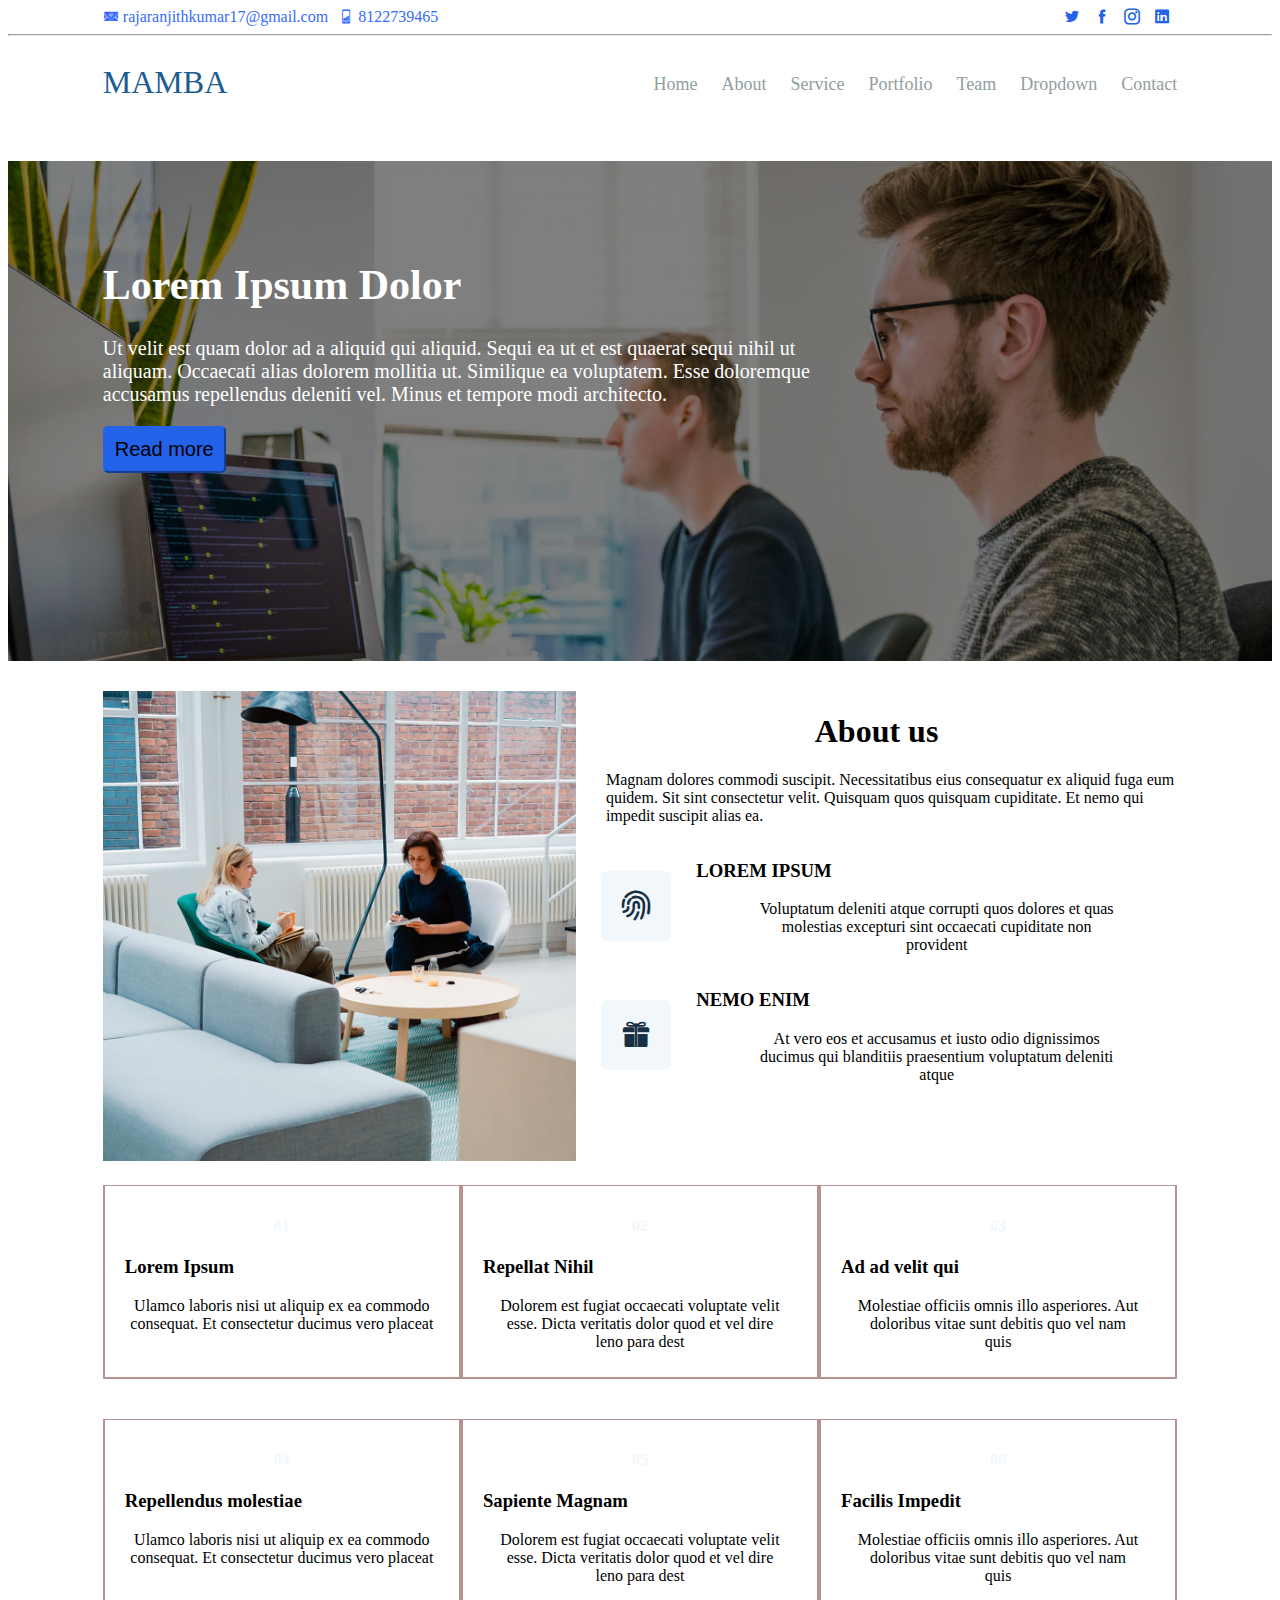
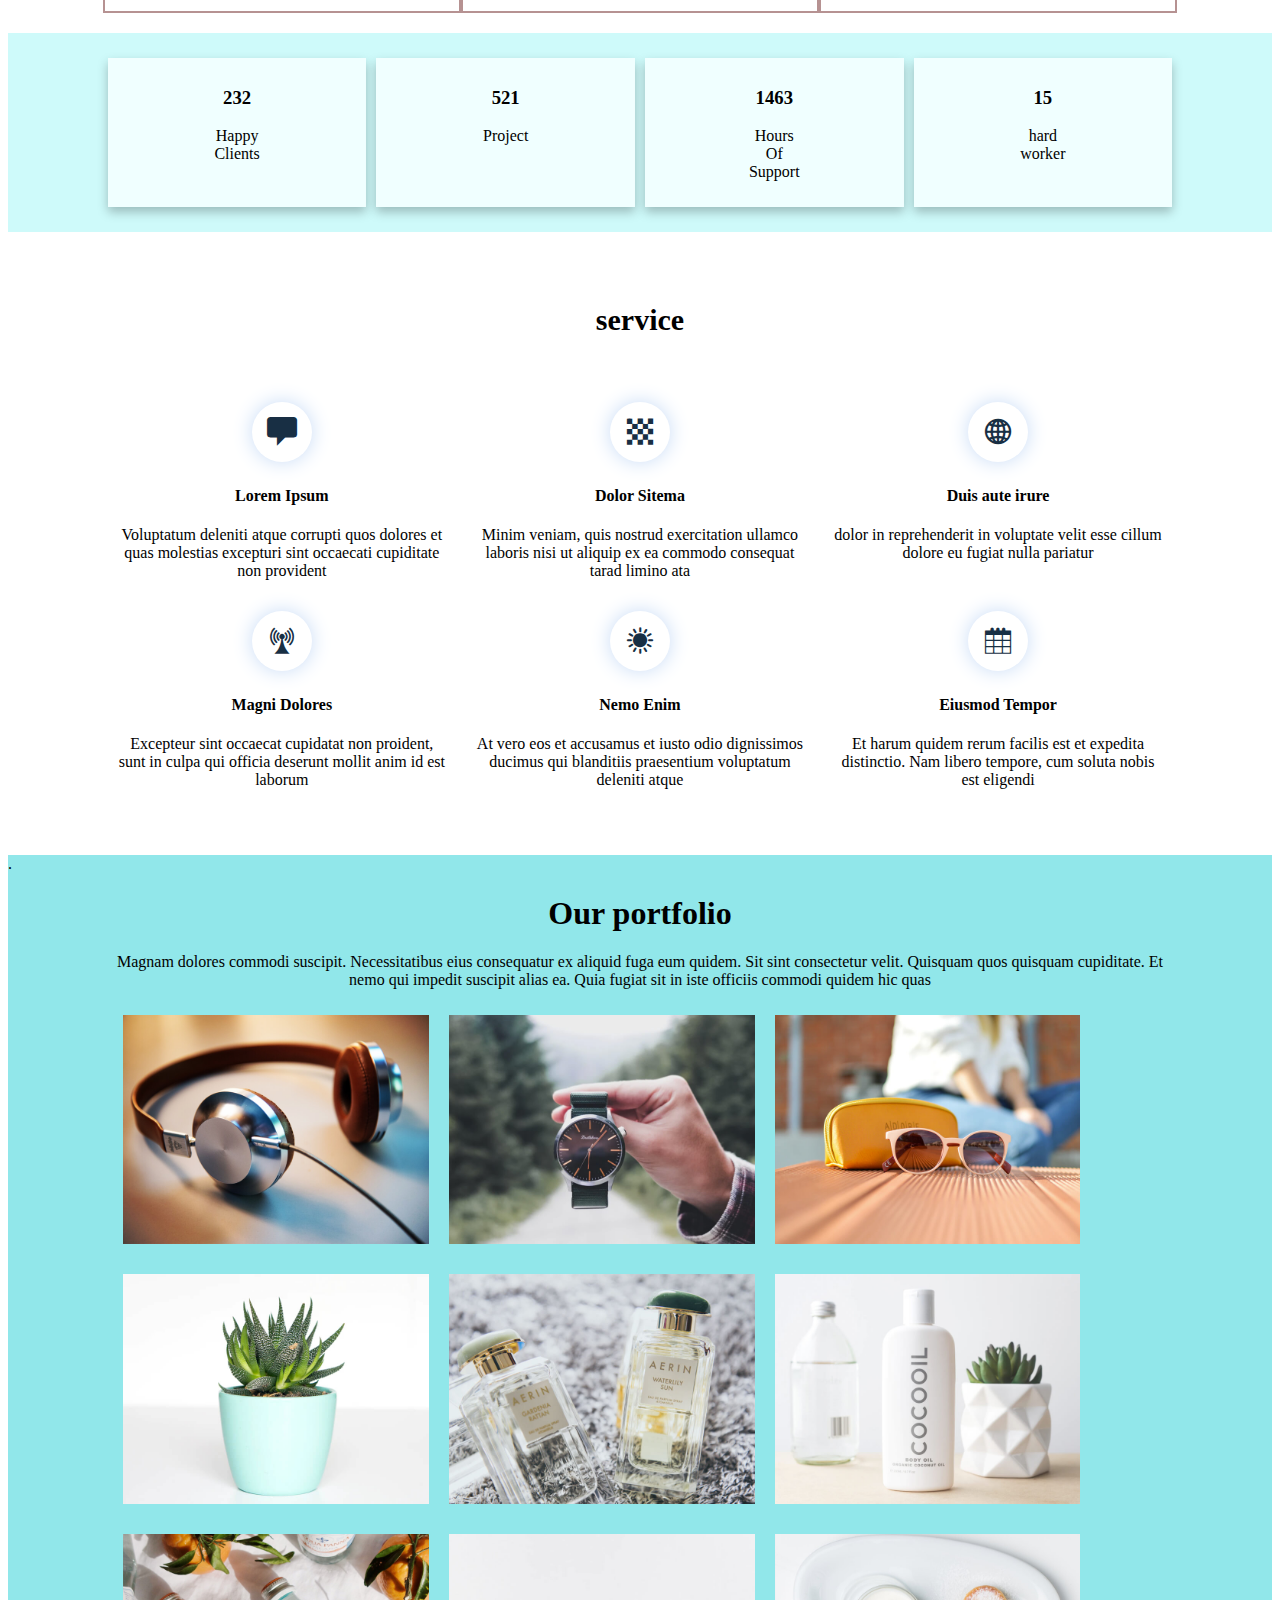
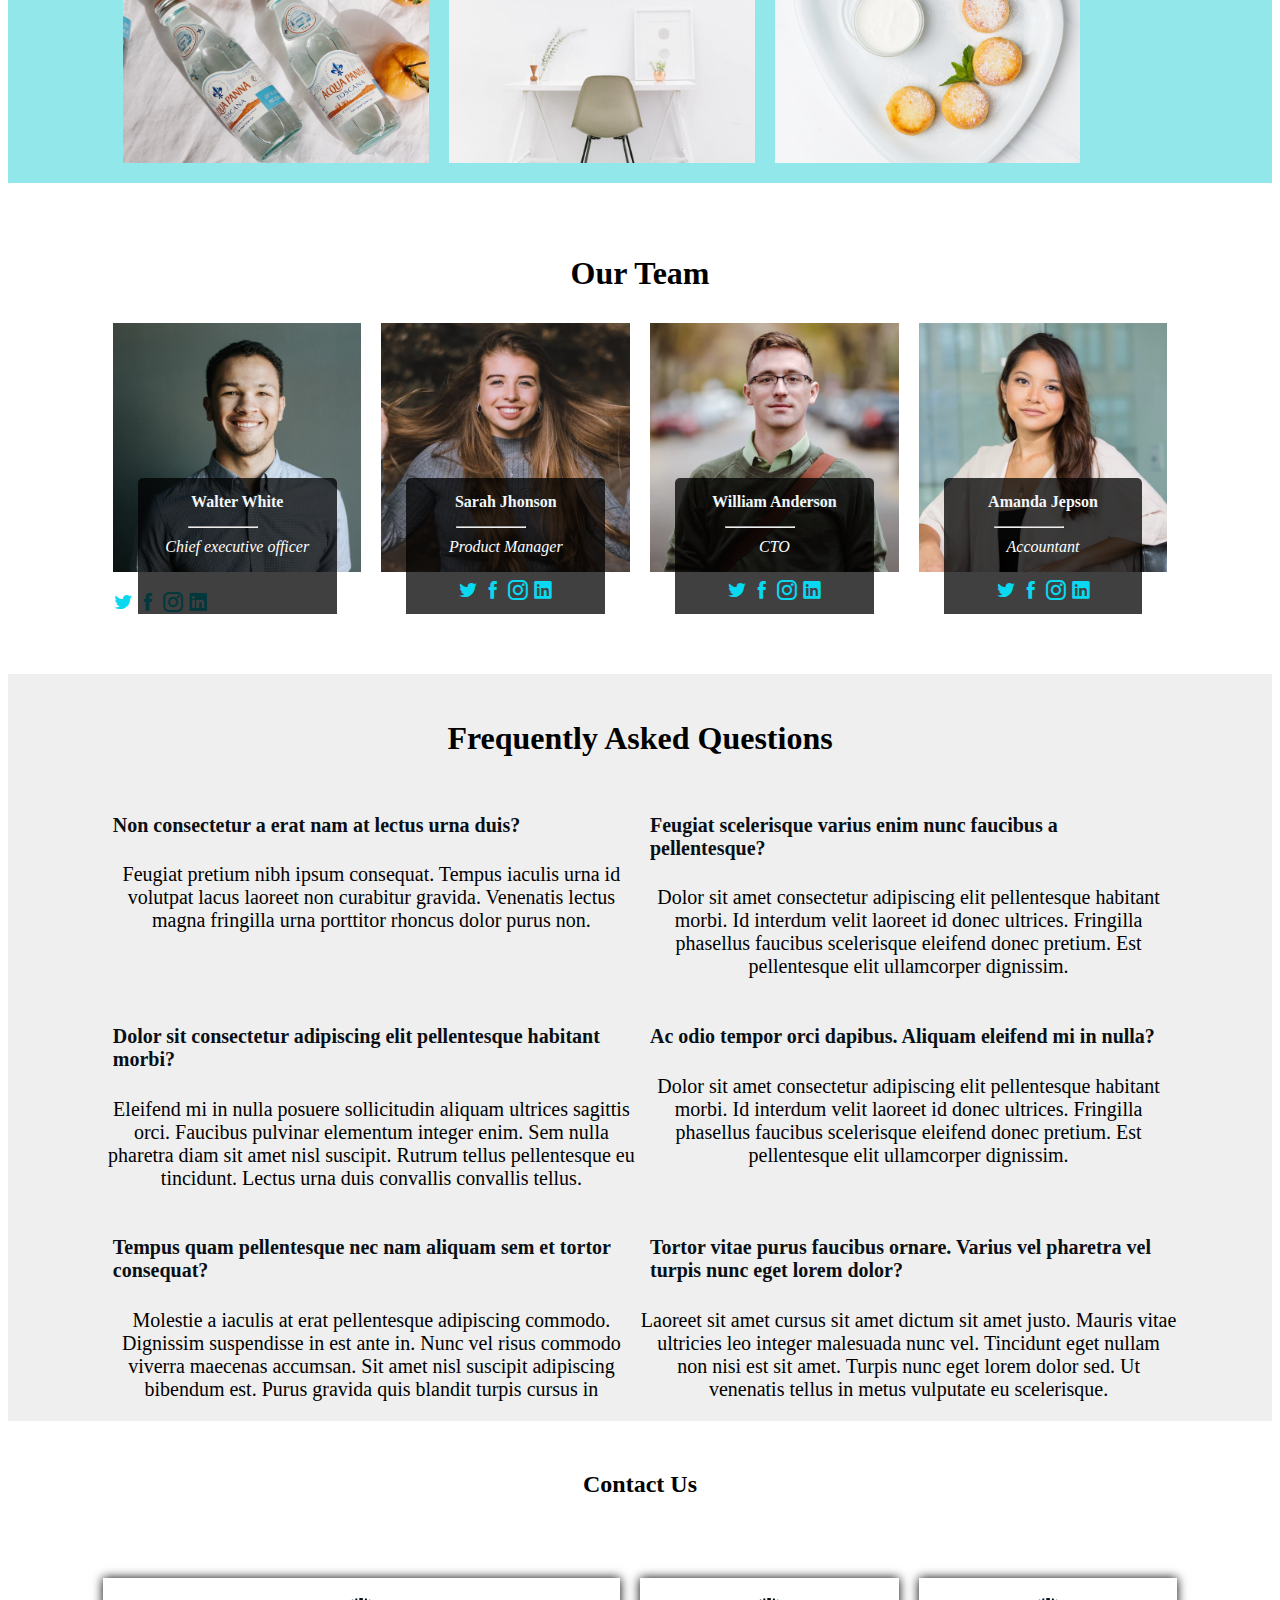
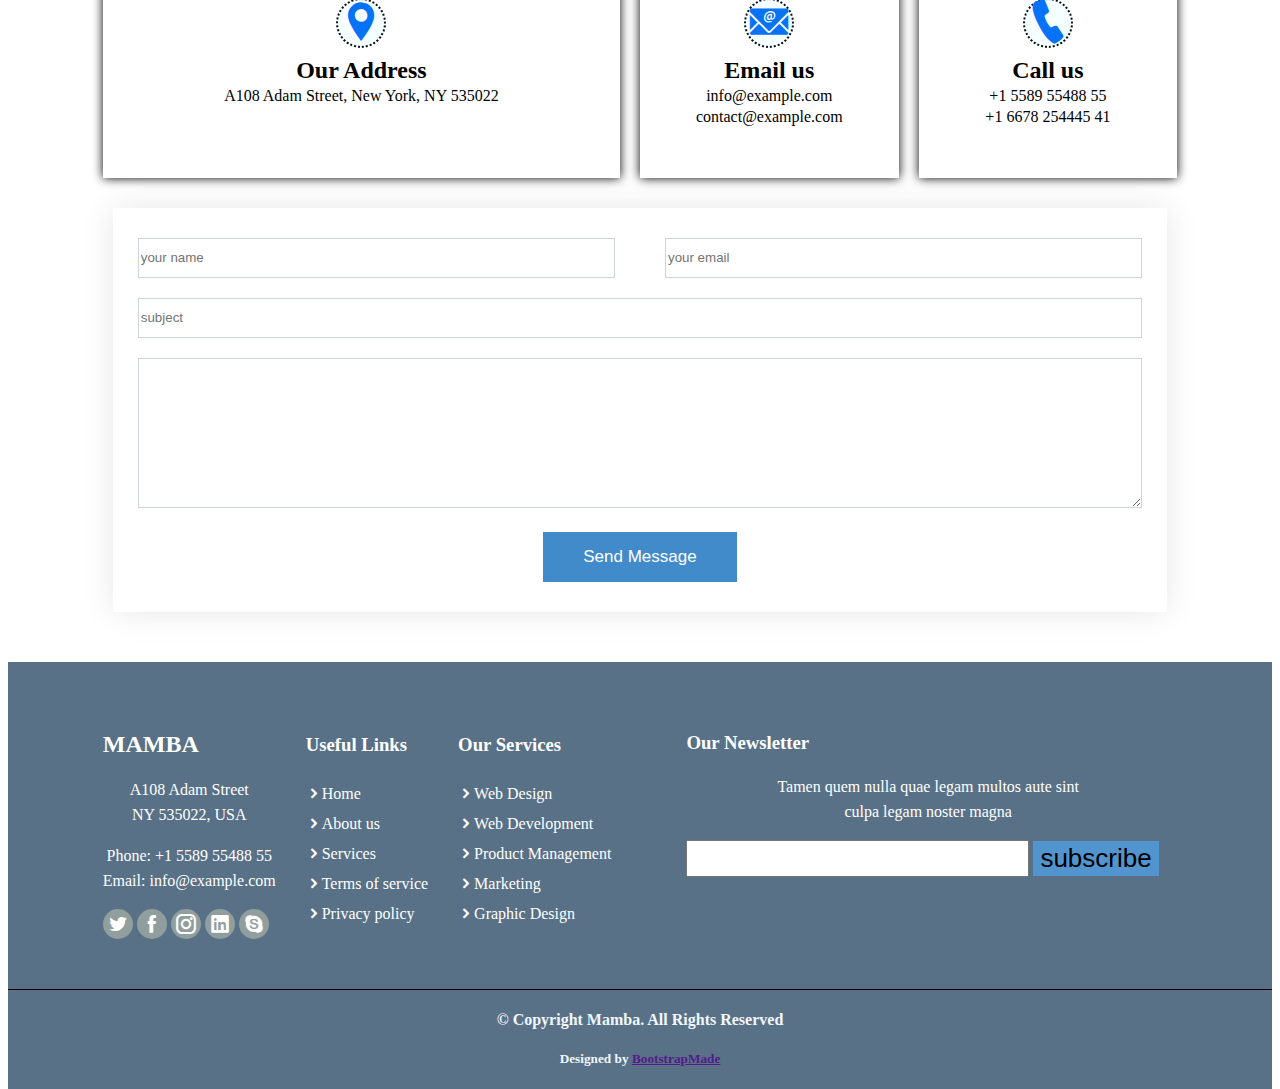
<file: mamba/index.html>
<!DOCTYPE html>
<html lang="en">
<head>
    <meta charset="UTF-8">
    <meta http-equiv="X-UA-Compatible" content="IE=edge">
    <meta name="viewport" content="width=device-width, initial-scale=1.0">
    <title>Document</title>
    <link rel="stylesheet" href="css/icofont.css">
    <link href="https://fonts.googleapis.com/css?family=Mouse+Memoirs:regular" rel="stylesheet" />
    <link rel="stylesheet" href="css/main.css">
</head>
<body>
    <!--header sectin-->
    <div class="header">
        <div class="container">
            <div class="contact-card">
             <div class="email"><a href="mailto:rajaranjithkumar17@gmail.com "> <i class="icofont-email"></i>  rajaranjithkumar17@gmail.com </a>     
                 <a class="intend" href="tel:8122739465"><i class="icofont-stock-mobile"></i> 8122739465</a>  
            </div>
             <div class="social-connect">
                <a href=""> <i class="icofont-twitter"></i></a>
               <a href=""> <i class="icofont-facebook"></i></a>
               <a href=""> <i class="icofont-instagram"></i></a>
               <a href=""> <i class="icofont-linkedin"></i></a>
             </div>
            </div>
        </div>

    </div> <hr>
    <section class="quick-menu">
        <section class="container">
            <div class="flexbox-menu">
            <div class="title"> <p> MAMBA</p></div>
            <div class="menu">
                 <a href="/home">Home</a>
                 <a href="/about">About</a>
                 <a href="/service">Service</a>
                 <a href="/portfolio">Portfolio</a>
                 <a href="/team">Team</a>
                 <a href="/dropdown">Dropdown</a>
                 <a href="/contact">Contact</a>
                </div>
            </div>

        </section>
    </section>
    <!--banner section-->
    <section class="banner">
        <div class="background">
            <div class="bg-contain">
            <div class="container">            
                <h1>Lorem Ipsum Dolor</h1>
            <p>Ut velit est quam dolor ad a aliquid qui aliquid. Sequi ea ut et est quaerat sequi nihil ut <br> aliquam. Occaecati alias dolorem mollitia ut. Similique ea voluptatem. Esse doloremque <br> accusamus repellendus deleniti vel. Minus et tempore modi architecto. </p>
            <div class="read">
            <button class="bg-button">Read more</button>
        </div>
        </div>
    </div>


        </div>
    </section>
    <!--about section-->
    
    <section class="about">
        <div class="container">
        <div class="flex-container">
            <div class="video">
             <img class="flex-img" src="img/about/about.jpg" alt="about">
            </div>
           <div>
            <div class="text">
                <h1>About us</h1>
            <p class="para">Magnam dolores commodi suscipit. Necessitatibus eius consequatur ex aliquid fuga eum quidem. Sit sint consectetur velit. Quisquam quos quisquam cupiditate. Et nemo qui impedit suscipit alias ea.</p>
         </div>
            
          <div class="logo">
            <div class="icon1">
                <i class="icofont-finger-print"></i>
            </div>
            <div class="text1">
                <h3>LOREM IPSUM</h3>
                <p>Voluptatum deleniti atque corrupti quos dolores et quas <br> molestias excepturi sint occaecati cupiditate non<br>  provident</p>
            </div>
          </div>
          <div class="logo2"> 
                <div class="icon2">
                    <i class="icofont-gift"></i>
                </div>
                <div class="text2">
                <h3>NEMO ENIM</h3>
                <p>At vero eos et accusamus et iusto odio dignissimos<br>  ducimus qui blanditiis praesentium voluptatum deleniti <br> atque</p>
              </div>
           </div>  
          </div>
        </div>       
       
        </div>
        
    </section>
    <!--facility section-->
    <section class="facility">
        <div class="container">
            <div class="flex-facility">
                <div class="facility1">
                    <h4>01</h4>
                    <h3>Lorem Ipsum</h3>
                    <p>Ulamco laboris nisi ut aliquip ex ea commodo consequat. Et consectetur ducimus vero placeat</p>
                </div>
                <div class="facility1">
                    <h4>02</h4>
                    <h3>Repellat Nihil</h3>
                    <p>Dolorem est fugiat occaecati voluptate velit <br> esse. Dicta veritatis dolor quod et vel dire <br>leno para dest</p>
                </div>
                <div class="facility1">
                    <h4>03</h4>
                    <h3>Ad ad velit qui</h3>
                    <p>Molestiae officiis omnis illo asperiores. Aut <br>doloribus vitae sunt debitis quo vel nam <br>quis</p>
                </div>
            </div>
            <div class="flex-facility">
                <div class="facility1">
                    <h4>04</h4>
                    <h3>Repellendus molestiae</h3>
                    <p>Ulamco laboris nisi ut aliquip ex ea commodo consequat. Et consectetur ducimus vero placeat</p>
                </div>
                <div class="facility1">
                    <h4>05</h4>
                    <h3>Sapiente Magnam</h3>
                    <p>Dolorem est fugiat occaecati voluptate velit <br> esse. Dicta veritatis dolor quod et vel dire <br>leno para dest</p>
                </div>
                <div class="facility1">
                    <h4>06</h4>
                    <h3>Facilis Impedit</h3>
                    <p>Molestiae officiis omnis illo asperiores. Aut <br>doloribus vitae sunt debitis quo vel nam <br>quis</p>
                </div>
            </div>
        </div>
    </section>
    <!--progress section -->
    <section class="progress">
        <div class="container">
        <div class="performance">
           
            <div class="happy-client">
                <h3>232</h3>
                <p>Happy Clients</p>

            </div> 
           
            
            <div class="project">
                <h3>521</h3>
                <p>Project</p>

            </div>
       
            <div class="flex-hours">
                <h3>1463</h3>
                <p>Hours Of Support</p>

            </div>
        
            <div class="hard-worker">
                <h3>15</h3>
                <p>hard worker</p>

            </div>
        
        
        </div>
        <!--service section-->
    </section>
    <section class="service">
        <h1 class="allign-ser">service</h1>
        <div class="container">  
            <div class="service-list">
                <div class="service-box">
                    <div class="service-info">
                        <div class="service-icon">
                            <i class="icofont-ui-messaging"></i>
                        </div>
                        <div class="service-text">
                        <h4>Lorem Ipsum</h4>
                        <p>Voluptatum deleniti atque corrupti quos dolores et <br> quas molestias excepturi sint occaecati cupiditate <br> non provident</p>
                    </div>
                    </div>
                 </div>
                 <div class="service-box">
                    <div class="service-info">
                        <div class="service-icon">
                            <i class="icofont-transparent"></i>
                        </div>
                        <div class="service-text">
                        <h4>Dolor Sitema</h4>
                        <p>Minim veniam, quis nostrud exercitation ullamco laboris nisi ut aliquip ex ea commodo consequat tarad limino ata</p>
                    </div>
                </div>
                 </div>
                 <div class="service-box">
                    <div class="service-info">
                        <div class="service-icon">
                            <i class="icofont-globe"></i>
                        </div>
                        <div class="service-text">
                        <h4>Duis aute irure</h4>
                        <p> dolor in reprehenderit in voluptate velit esse cillum dolore eu fugiat nulla pariatur</p>
                    </div>
                    </div>
                 </div>
                 <div class="service-box">
                    <div class="service-info">
                        <div class="service-icon">
                            <i class="icofont-network-tower"></i>
                        </div>
                        <div class="service-text">
                        <h4>Magni Dolores</h4>
                        <p>Excepteur sint occaecat cupidatat non proident, sunt in culpa qui officia deserunt mollit anim id est laborum</p>
                    </div>
                    </div>
                 </div>
                 <div class="service-box">
                    <div class="service-info">
                        <div class="service-icon">
                            <i class="icofont-sun-alt"></i>
                        </div>
                        <div class="service-text">
                        <h4>Nemo Enim</h4>
                        <p>At vero eos et accusamus et iusto odio dignissimos ducimus qui blanditiis praesentium voluptatum deleniti atque</p>
                    </div>
                    </div>
                 </div>
                 <div class="service-box">
                    <div class="service-info">
                        <div class="service-icon">
                            
                            <i class="icofont-calendar"></i>
                        </div>
                        <div class="service-text">
                        <h4>Eiusmod Tempor</h4>
                        <p>Et harum quidem rerum facilis est et expedita distinctio. Nam libero tempore, cum soluta nobis est eligendi</p>
                    </div>
                    </div>
                 </div>
                    
            </div>
        
        </div>
    </section>
    <!--portfolio section-->
    <section class="portfolio">
       .</p>
    </div>
        <div class="container">
            <div class="port-tst">
                <h1>Our portfolio</h1>
                <p>Magnam dolores commodi suscipit. Necessitatibus eius consequatur ex aliquid fuga eum quidem. Sit sint consectetur velit. Quisquam quos quisquam cupiditate. Et nemo qui impedit suscipit alias ea. Quia fugiat sit in iste officiis commodi quidem hic quas
            <div class="port-container">
            <div class="portfolio-image">
                <div class="portfolio-img">
                    <img class="port-img" src="img/portfolio-img/portfolio-1.jpg" alt="ear phone">
                    <div class="portfolio-text">
                        <h4>App1</h4>
                        <p>APP</p>
                        <div class="portfolio-icon">
                            <a href="#">
                            <i class="icofont-plus"></i>
                            </a>
                            <a href="#">
                        <i class="icofont-link-alt"></i>
                            </a>
                        </div>
                    </div>

                </div>
            </div>
            <div class="portfolio-image">
                <div class="portfolio-img">
                    <img class="port-img" src="img/portfolio-img/portfolio-2.jpg" alt="ear phone">
                    <div class="portfolio-text">
                        <h4>Web3</h4>
                        <p>WEB</p>
                        <div class="portfolio-icon">
                            <a href="#">
                            <i class="icofont-plus"></i>
                            </a>
                            <a href="#">
                        <i class="icofont-link-alt"></i>
                            </a>
                        </div>
                    </div>

                </div>
            </div>
            <div class="portfolio-image">
                <div class="portfolio-img">
                    <img class="port-img" src="img/portfolio-img/portfolio-3.jpg" alt="ear phone">
                    <div class="portfolio-text">
                        <h4>App2</h4>
                        <p>APP</p>
                        <div class="portfolio-icon">
                            <a href="#">
                            <i class="icofont-plus"></i>
                            </a>
                            <a href="#">
                        <i class="icofont-link-alt"></i>
                            </a>
                        </div>
                    </div>

                </div>
            </div>
            <div class="portfolio-image">
                <div class="portfolio-img">
                    <img class="port-img" src="img/portfolio-img/portfolio-4.jpg" alt="ear phone">
                    <div class="portfolio-text">
                        <h4>Card 2</h4>
                        <p>Card</p>
                        <div class="portfolio-icon">
                            <a href="#">
                            <i class="icofont-plus"></i>
                            </a>
                            <a href="#">
                        <i class="icofont-link-alt"></i>
                            </a>
                        </div>
                    </div>

                </div>
            </div>
            <div class="portfolio-image">
                <div class="portfolio-img">
                    <img class="port-img" src="img/portfolio-img/portfolio-5.jpg" alt="ear phone">
                    <div class="portfolio-text">
                        <h4>Web 2</h4>
                        <p>Web</p>
                        <div class="portfolio-icon">
                            <a href="#">
                            <i class="icofont-plus"></i>
                            </a>
                            <a href="#">
                        <i class="icofont-link-alt"></i>
                            </a>
                        </div>
                    </div>

                </div>
            </div>
            <div class="portfolio-image">
                <div class="portfolio-img">
                    <img class="port-img" src="img/portfolio-img/portfolio-6.jpg" alt="ear phone">
                    <div class="portfolio-text">
                        <h4>Web 2</h4>
                        <p>web</p>
                        <div class="portfolio-icon">
                            <a href="#">
                            <i class="icofont-plus"></i>
                            </a>
                            <a href="#">
                        <i class="icofont-link-alt"></i>
                            </a>
                        </div>
                    </div>

                </div>
            </div>
            <div class="portfolio-image">
                <div class="portfolio-img">
                    <img class="port-img" src="img/portfolio-img/portfolio-7.jpg" alt="ear phone">
                    <div class="portfolio-text">
                        <h4>App3</h4>
                        <p>APP</p>
                        <div class="portfolio-icon">
                            <a href="#">
                            <i class="icofont-plus"></i>
                            </a>
                            <a href="#">
                        <i class="icofont-link-alt"></i>
                            </a>
                        </div>
                    </div>

                </div>
            </div>
            <div class="portfolio-image">
                <div class="portfolio-img">
                    <img class="port-img" src="img/portfolio-img/portfolio-8.jpg" alt="ear phone">
                    <div class="portfolio-text">
                        <h4>Card 3</h4>
                        <p>Card</p>
                        <div class="portfolio-icon">
                            <a href="#">
                            <i class="icofont-plus"></i>
                            </a>
                            <a href="#">
                       <i class="icofont-link-alt"></i>
                            </a>
                         </div>
                    </div>

                </div>
            </div>
            <div class="portfolio-image">
                <div class="portfolio-img">
                    <img class="port-img" src="img/portfolio-img/portfolio-9.jpg" alt="ear phone">
                    <div class="portfolio-text">
                        <h4>Web 3</h4>
                        <p>WEB</p>
                        <div class="portfolio-icon">
                            <a href="#">
                            <i class="icofont-plus"></i>
                            </a>
                            <a href="#">
                        <i class="icofont-link-alt"></i>
                            </a>
                        </div>
                    </div>

                </div>
            </div>
            </div>
        </div>
            
       
        
    </section>
    <!--our team section-->
    <section class="our-team">
        <h1 style="text-align:center ;">Our Team</h1>
        <div class="container">
            <div class="team-container">
                <div class="flex-team">
                    <div class="team-box1">
                        <img src="img/team/team-1.jpg" alt="team">

                    </div>
                    <div class="team-text">
                        <h4>Walter White</h4>
                        <div class="h-line"><hr></div>
                        <p> <i>Chief executive officer</i> </p>
                    </div>
                    <div class="team-social">
                        <a href=""> <i class="icofont-twitter"></i></a>
                        <a href=""><i class="icofont-facebook"></i></a>
                        <a href=""><i class="icofont-instagram"></i></a>
                        <a href=""><i class="icofont-linkedin"></i></a>
                    </div>
                </div>
                <div class="flex-team">
                    <div class="team-box1">
                        <img src="img/team/team-2.jpg" alt="team">

                    </div>
                    <div class="team-text">
                        <h4>Sarah Jhonson</h4>
                        <div class="h-line"><hr></div>
                        <p> <i>Product Manager</i> </p>
                    
                    <div class="team-social">
                        <a href=""> <i class="icofont-twitter"></i></a>
                        <a href=""><i class="icofont-facebook"></i></a>
                        <a href=""><i class="icofont-instagram"></i></a>
                        <a href=""><i class="icofont-linkedin"></i></a>
                    </div>
                    </div>
                </div>
                <div class="flex-team">
                    <div class="team-box1">
                        <img src="img/team/team-3.jpg" alt="team">

                    </div>
                    <div class="team-text">
                        <h4>William Anderson</h4>
                        <div class="h-line"><hr></div>
                        <p> <i>CTO</i> </p>
                    
                    <div class="team-social">
                        <a href=""> <i class="icofont-twitter"></i></a>
                        <a href=""><i class="icofont-facebook"></i></a>
                        <a href=""><i class="icofont-instagram"></i></a>
                        <a href=""><i class="icofont-linkedin"></i></a>
                    </div>
                </div>
                </div>
                <div class="flex-team">
                    <div class="team-box1">
                        <img src="img/team/team-4.jpg" alt="team">

                    </div>
                    <div class="team-text">
                        <h4>Amanda Jepson</h4>
                        <div class="h-line"><hr></div>
                        <p> <i>Accountant</i> </p>
                    
                    <div class="team-social">
                        <a href=""> <i class="icofont-twitter"></i></a>
                        <a href=""><i class="icofont-facebook"></i></a>
                        <a href=""><i class="icofont-instagram"></i></a>
                        <a href=""><i class="icofont-linkedin"></i></a>
                    </div>
                </div>
                </div>
            </div>
        </div>
    </section>
    <!--FAQ section-->
    <section class="faq">
        <h1 style="text-align:center ;">Frequently Asked Questions</h1>
        <div class="container">
            <div class="frequently-qa">
                <div class="flex-faq">
                    <div class="flexbox-faq">
                        <h4>Non consectetur a erat nam at lectus urna duis?</h4>
                        <p>Feugiat pretium nibh ipsum consequat. Tempus iaculis urna id volutpat lacus laoreet non curabitur gravida. Venenatis lectus magna fringilla urna porttitor rhoncus dolor purus non.</p>

                    </div>
                </div>
                <div class="flex-faq">
                    <div class="flexbox-faq">
                        <h4>Feugiat scelerisque varius  enim nunc faucibus a pellentesque?</h4>
                        <p>Dolor sit amet consectetur adipiscing elit pellentesque habitant morbi. Id interdum velit laoreet id donec ultrices. Fringilla phasellus faucibus scelerisque eleifend donec pretium. Est pellentesque elit ullamcorper dignissim.</p>

                    </div>
                </div>
                <div class="flex-faq">
                    <div class="flexbox-faq">
                        <h4>Dolor sit  consectetur adipiscing elit pellentesque habitant morbi?</h4>
                        <p>Eleifend mi in nulla posuere sollicitudin aliquam ultrices sagittis orci. Faucibus pulvinar elementum integer enim. Sem nulla pharetra diam sit amet nisl suscipit. Rutrum tellus pellentesque eu tincidunt. Lectus urna duis convallis convallis tellus.</p>

                    </div>
                </div>
                <div class="flex-faq">
                    <div class="flexbox-faq">
                        <h4>Ac odio tempor orci dapibus. Aliquam eleifend mi in nulla?</h4>
                        <p>Dolor sit amet consectetur adipiscing elit pellentesque habitant morbi. Id interdum velit laoreet id donec ultrices. Fringilla phasellus faucibus scelerisque eleifend donec pretium. Est pellentesque elit ullamcorper dignissim.</p>

                    </div>
                </div>
                <div class="flex-faq">
                    <div class="flexbox-faq">
                        <h4>Tempus quam pellentesque nec nam aliquam sem et tortor consequat?</h4>
                        <p>Molestie a iaculis at erat pellentesque adipiscing commodo. Dignissim suspendisse in est ante in. Nunc vel risus commodo viverra maecenas accumsan. Sit amet nisl suscipit adipiscing bibendum est. Purus gravida quis blandit turpis cursus in</p>

                    </div>
                </div>
                <div class="flex-faq">
                    <div class="flexbox-faq">
                        <h4>Tortor vitae purus faucibus ornare. Varius vel pharetra vel turpis nunc eget lorem dolor?</h4>
                        <p>Laoreet sit amet cursus sit amet dictum sit amet justo. Mauris vitae ultricies leo integer malesuada nunc vel. Tincidunt eget nullam non nisi est sit amet. Turpis nunc eget lorem dolor sed. Ut venenatis tellus in metus vulputate eu scelerisque.</p>

                    </div>
                </div>
            </div>
        </div>
    </section>
    <!--contact section-->
    <section class="contacu-us">
        <h2 style="text-align: center;">Contact Us</h2>
        <div class="container">
            <div class="flex-contactbox">
              <div class="flex-contact">
                <div class="flex-addres">
                    <div class="flex-icon">
                        <h1><i class="icofont-location-pin"></i></h1>
                    </div>
                    <div class="contact-address">
                      <h2>Our Address</h2>
                      <p>A108 Adam Street, New York, NY 535022</p>
                    </div>
                    
                </div>
                <div class="mail-us">
                    <div class="mail-icon">
                        <h1><i class="icofont-email"></i></h1>
                    </div>
                    <div class="contact-address">
                      <h2>Email us</h2>
                      <p>info@example.com</p>
                        <p> contact@example.com</p>
                    </div>
                </div>
                <div class="call-us">
                    <div class="call-icon">
                        <h1><i class="icofont-ui-call"></i></h1>
                    </div>
                    <div class="contact-address">
                      <h2>Call us</h2>
                      <p>+1 5589 55488 55</p>
                        <p> +1 6678 254445 41</p>
                    </div>
                </div>
              </div>
            </div>
        </div>
       
    </section>
    <!--form section-->
   
   <section class="form">
    <div class="container">
        <div class="flex-form">
            <form class="form-contain">
                <div class="form-text row50">
                    <input class="for-user" type="text"  placeholder="your name">
                </div>
                <div class="form-text row50">
                    <input class="for-user" type="email"  placeholder="your email">
                </div>
                <div class="form-text row100">
                    <input class="for-user" type="text"  placeholder="subject">
                </div>
                <div class="form-text row100">
                    <textarea class="for-user" type="text" placeholder="message">
                        </textarea>
                   
                   
                </div>
                <div class="form-button">
                    <button type="button">Send Message</button>
                </div>
            </form>
        </div>
    </div>
</section>
<!--footer section -->

    <section class="footer">     
        
        <div class="container">
            <div class="flex-footer">
                <div class="flex-mamba">
                    <h2>MAMBA</h2>
                    <P>A108 Adam Street <br> 
                        NY 535022, USA</P>
                        <P>
                            Phone: +1 5589 55488 55 <br>
                            Email: info@example.com
                        </P>
                        <div class="footer-icon">
                            <a href=""><i class="icofont-twitter"></i></a>
                            <a href=""><i class="icofont-facebook"></i></a>
                            <a href=""><i class="icofont-instagram"></i></a>
                            <a href=""> <i class="icofont-linkedin"></i></a>
                            <a href=""><i class="icofont-skype"></i></a>
                        </div>
                </div>


                <div class="footer-link">
                    <h3>Useful Links</h3>
                  
                        <li><i class="icofont-rounded-right"></i>Home </li>
                        <li> <i class="icofont-rounded-right"></i>About us</li>
                        <li><i class="icofont-rounded-right"></i>Services</li>
                        <li><i class="icofont-rounded-right"></i>Terms of service</li>
                        <li> <i class="icofont-rounded-right"></i>Privacy policy</li>
                        
                 
                </div>
                <div class="footer-service">
                    <h3>Our Services</h3>
                   
                        <li> <i class="icofont-rounded-right"></i>Web Design </li>                     
                        <li><i class="icofont-rounded-right"></i>Web Development</li>
                        <li><i class="icofont-rounded-right"></i>Product Management</li>
                        <li><i class="icofont-rounded-right"></i>Marketing</li>
                        <li> <i class="icofont-rounded-right"></i>Graphic Design</li>
                        
             </div>
             <div class="newsletter">
                <h3>Our Newsletter</h3>
                <p>Tamen quem nulla quae legam multos aute sint <br>
                     culpa legam noster magna</p>
                <form action="">
                    <input class="a1" type="text " id="">
                    <button class="a2">subscribe</button>
                </form>
             </div>
            </div>
        </div>
    <!--legal section-->
            <section class="legal">
                <div class="flex-legal">
                    <h4>© Copyright Mamba. All Rights Reserved</h4>
                    <h5>Designed by <a href="">
                        BootstrapMade</a></h5>
                </div>
            </section>
        </section>


        


            
                
        

</body>
</html>
</file>
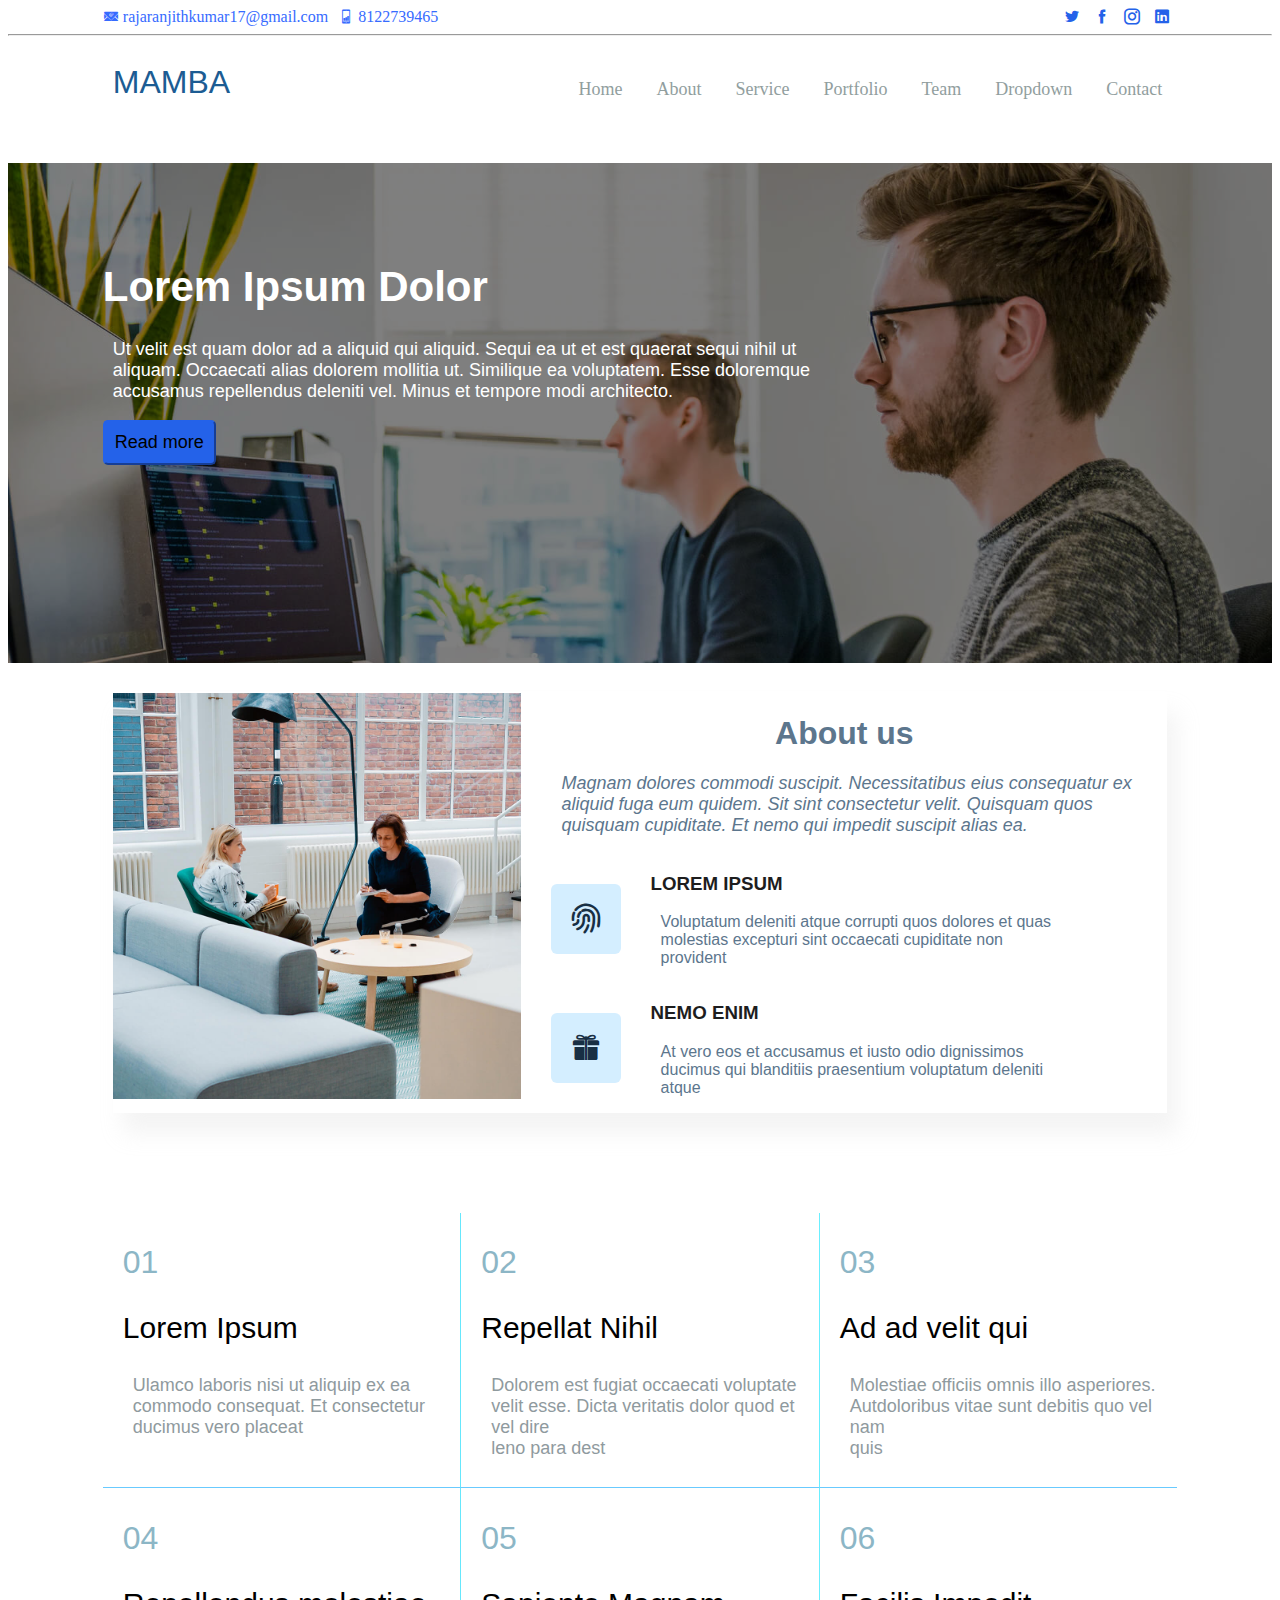
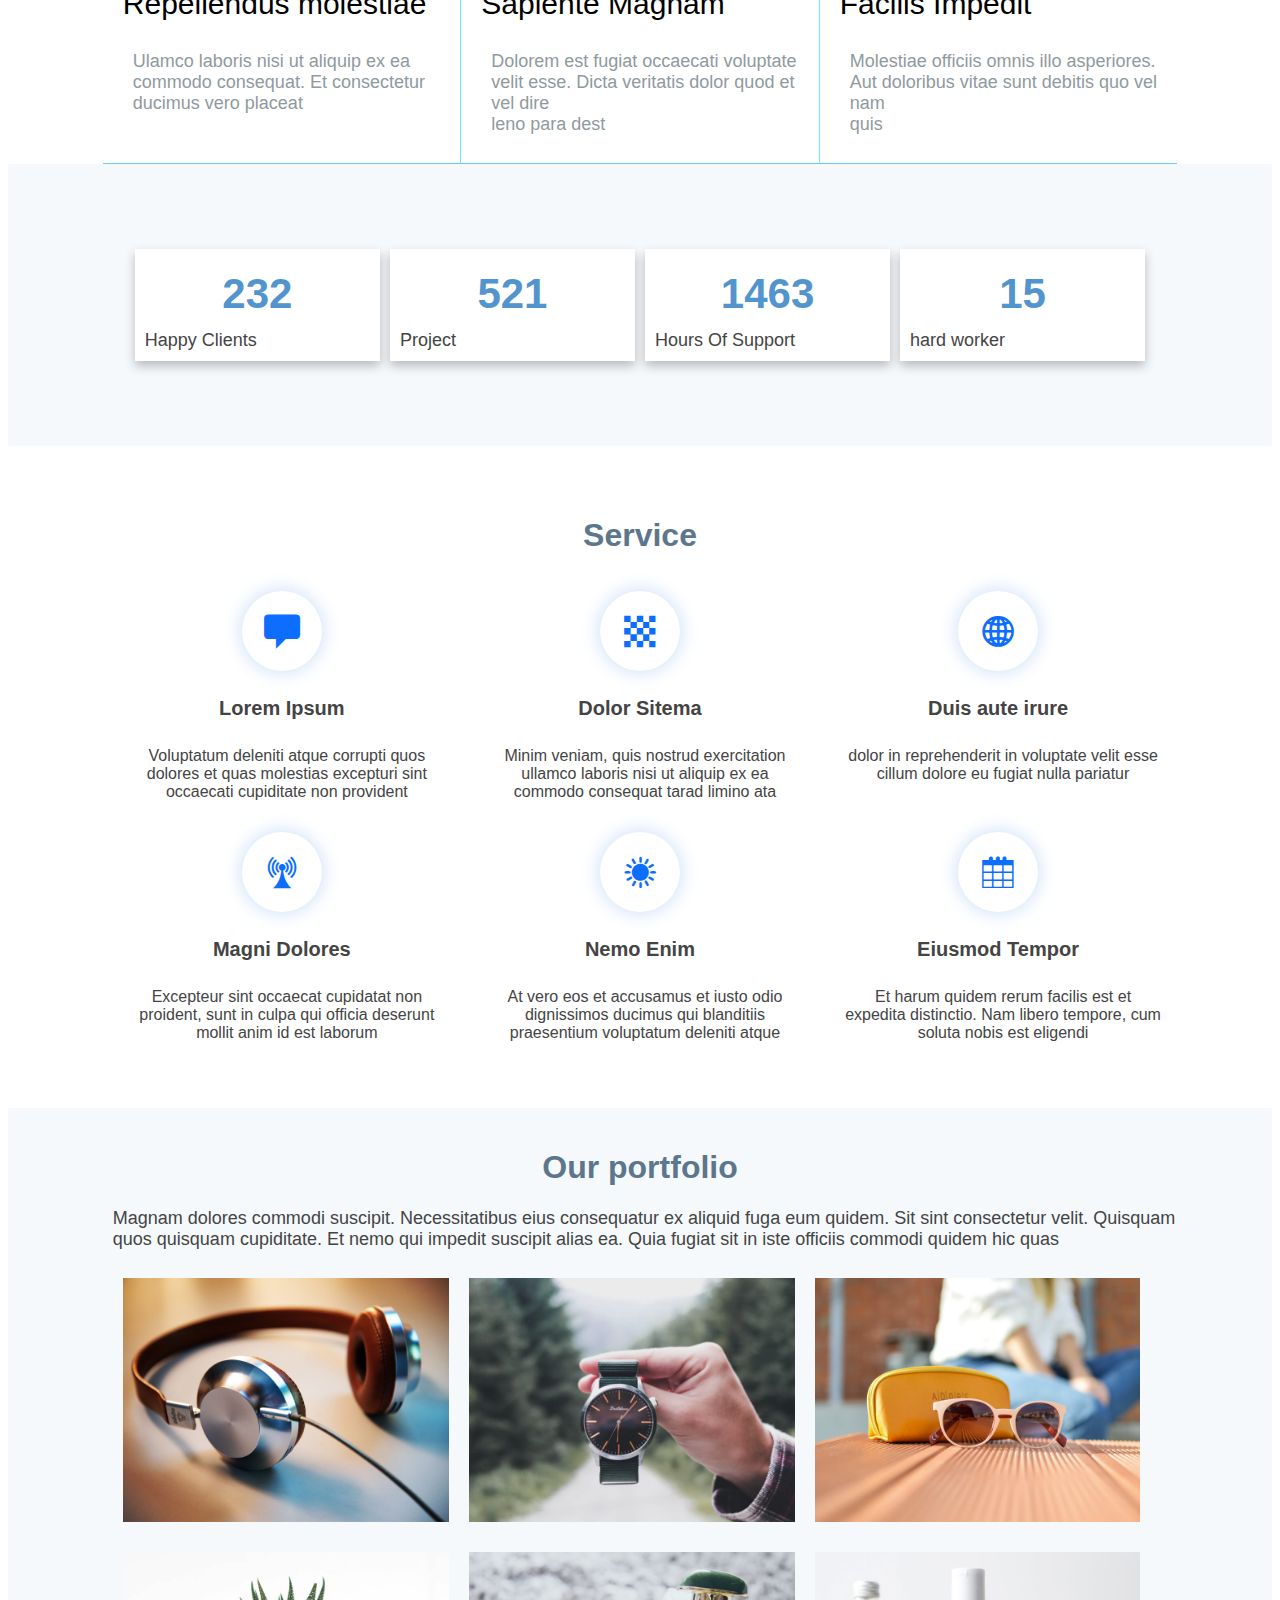
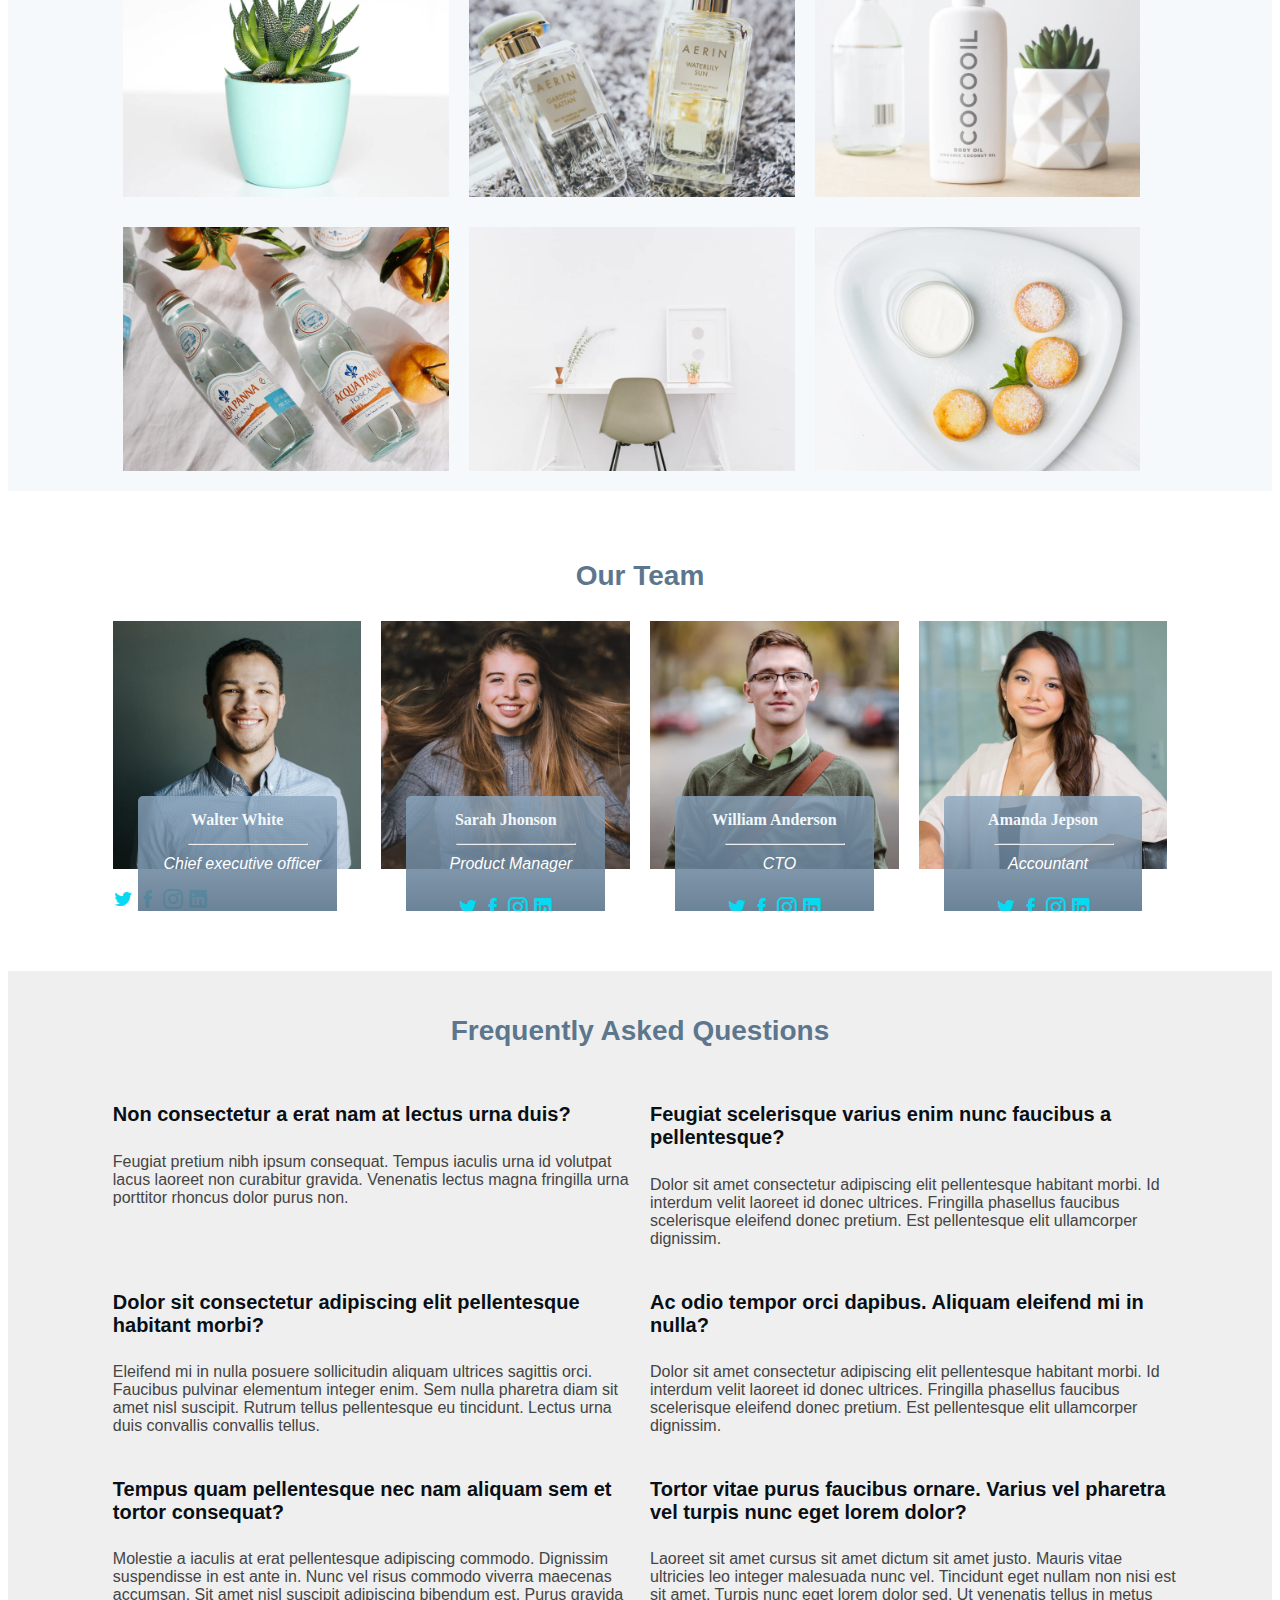
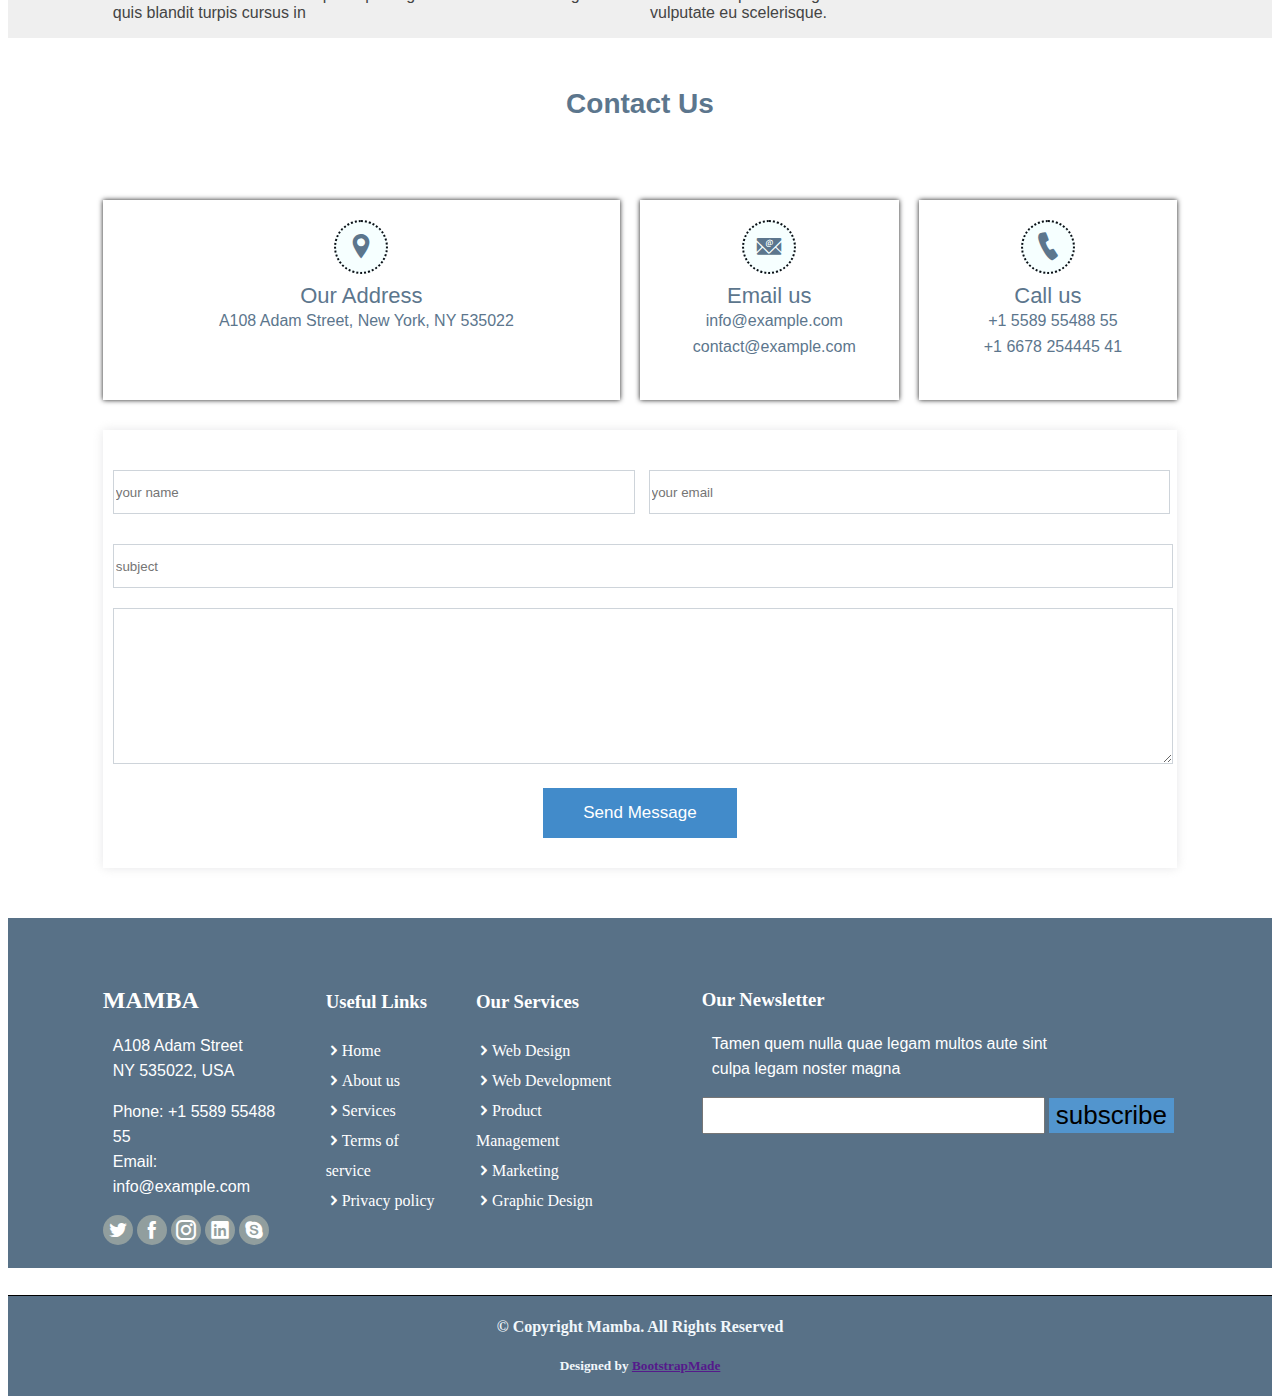
<file: ranjithkumarR/mamba/index.html>
<!DOCTYPE html>
<html lang="en">
<head>
    <meta charset="UTF-8">
    <meta http-equiv="X-UA-Compatible" content="IE=edge">
    <meta name="viewport" content="width=device-width, initial-scale=1.0">
    <title>mamba</title>
    <link rel="stylesheet" href="css/icofont.css">
    <link href="https://fonts.googleapis.com/css?family=Mouse+Memoirs:regular" rel="stylesheet" />
    <link rel="stylesheet" href="css/main.css">
</head>
<body>
    <!--header sectin-->
    <div class="header">
        <div class="container">
            <div class="contact-card">
             <div class="email"><a href="mailto:rajaranjithkumar17@gmail.com "> <i class="icofont-email"></i>  rajaranjithkumar17@gmail.com </a>     
                 <a class="intend" href="tel:8122739465"><i class="icofont-stock-mobile"></i> 8122739465</a>  
            </div>
             <div class="social-connect">
                <a href=""> <i class="icofont-twitter"></i></a>
               <a href=""> <i class="icofont-facebook"></i></a>
               <a href=""> <i class="icofont-instagram"></i></a>
               <a href=""> <i class="icofont-linkedin"></i></a>
             </div>
            </div>
        </div>

    </div> <hr>
    <section class="quick-menu">
        <div class="container">
            <div class="flexbox-menu">
            <div class="title"> <p> MAMBA</p></div>
            <div class="menu">
                 <a href="/home">Home</a>
                 <a href="/about">About</a>
                 <a href="/service">Service</a>
                 <a href="/portfolio">Portfolio</a>
                 <a href="/team">Team</a>
                 <a href="/dropdown">Dropdown</a>
                 <a href="/contact">Contact</a>
                </div>
            </div>

        </div>
    </section>
    <!--banner section-->
    <section class="banner">
        <div class="background">
            <div class="bg-contain">
            <div class="container">            
                <h1>Lorem Ipsum Dolor</h1>
            <p>Ut velit est quam dolor ad a aliquid qui aliquid. Sequi ea ut et est quaerat sequi nihil ut <br> aliquam. Occaecati alias dolorem mollitia ut. Similique ea voluptatem. Esse doloremque <br> accusamus repellendus deleniti vel. Minus et tempore modi architecto. </p>
            <div class="read">
            <button class="bg-button">Read more</button>
        </div>
        </div>
    </div>


        </div>
    </section>
    <!--about section-->
    
    <section class="about">
        <div class="container">
        <div class="flex-container">
            <div class="video">
             <img class="flex-img" src="img/about/about.jpg" alt="about">
            </div>
           <div>
            <div class="text">
                <h1>About us</h1>
            <p class="para">Magnam dolores commodi suscipit. Necessitatibus eius consequatur ex aliquid fuga eum quidem. Sit sint consectetur velit. Quisquam quos quisquam cupiditate. Et nemo qui impedit suscipit alias ea.</p>
         </div>
            
          <div class="logo">
            <div class="icon1">
                <i class="icofont-finger-print"></i>
            </div>
            <div class="text1">
                <h3>LOREM IPSUM</h3>
                <p>Voluptatum deleniti atque corrupti quos dolores et quas <br> molestias excepturi sint occaecati cupiditate non<br>  provident</p>
            </div>
          </div>
          <div class="logo2"> 
                <div class="icon2">
                    <i class="icofont-gift"></i>
                </div>
                <div class="text2">
                <h3>NEMO ENIM</h3>
                <p>At vero eos et accusamus et iusto odio dignissimos<br>  ducimus qui blanditiis praesentium voluptatum deleniti <br> atque</p>
              </div>
           </div>  
          </div>
        </div>       
       
        </div>
        
    </section>
    <!--facility section-->
    <section class="facility">
        <div class="container">
            <div class="flex-facility">
                <div class="facility1">
                    <h1>01</h1>
                    <h3>Lorem Ipsum</h3>
                    <p>Ulamco laboris nisi ut aliquip ex ea commodo consequat. Et consectetur ducimus vero placeat</p>
                </div>
                <div class="facility1">
                    <h1>02</h1>
                    <h3>Repellat Nihil</h3>
                    <p>Dolorem est fugiat occaecati voluptate velit esse. Dicta veritatis dolor quod et vel dire <br>leno para dest</p>
                </div>
                <div class="facility1">
                    <h1>03</h1>
                    <h3>Ad ad velit qui</h3>
                    <p>Molestiae officiis omnis illo asperiores. Autdoloribus vitae sunt debitis quo vel nam <br>quis</p>
                </div>
            </div>
            <div class="flex-facility">
                <div class="facility1">
                    <h1>04</h1>
                    <h3>Repellendus molestiae</h3>
                    <p>Ulamco laboris nisi ut aliquip ex ea commodo consequat. Et consectetur ducimus vero placeat</p>
                </div>
                <div class="facility1">
                    <h1>05</h1>
                    <h3>Sapiente Magnam</h3>
                    <p>Dolorem est fugiat occaecati voluptate velit  esse. Dicta veritatis dolor quod et vel dire <br>leno para dest</p>
                </div>
                <div class="facility1">
                    <h1>06</h1>
                    <h3>Facilis Impedit</h3>
                    <p>Molestiae officiis omnis illo asperiores. Aut doloribus vitae sunt debitis quo vel nam <br>quis</p>
                </div>
            </div>
        </div>
    </section>
    <!--progress section -->
    <section class="progress">
        <div class="container">
        <div class="performance">
           
            <div class="happy-client">
                <h3>232</h3>
                <p>Happy Clients</p>

            </div> 
           
            
            <div class="project">
                <h3>521</h3>
                <p>Project</p>

            </div>
       
            <div class="flex-hours">
                <h3>1463</h3>
                <p>Hours Of Support</p>

            </div>
        
            <div class="hard-worker">
                <h3>15</h3>
                <p>hard worker</p>

            </div>
        
        
        </div>
        <!--service section-->
    </section>
    <section class="service">
        <h1>Service</h1>
        <div class="container">  
            <div class="service-list">
                <div class="service-box">
                    <div class="service-info">
                        <div class="service-icon">
                            <i class="icofont-ui-messaging"></i>
                        </div>
                        <div class="service-text">
                        <h4>Lorem Ipsum</h4>
                        
                        <p>Voluptatum deleniti atque corrupti quos dolores et quas molestias excepturi sint occaecati cupiditate  non provident</p>
                    </div>
                    </div>
                 </div>
                 <div class="service-box">
                    <div class="service-info">
                        <div class="service-icon">
                            <i class="icofont-transparent"></i>
                        </div>
                        <div class="service-text">
                        <h4>Dolor Sitema</h4>
                        
                        <p>Minim veniam, quis nostrud exercitation ullamco laboris nisi ut aliquip ex ea commodo consequat tarad limino ata</p>
                    </div>
                </div>
                 </div>
                 <div class="service-box">
                    <div class="service-info">
                        <div class="service-icon">
                            <i class="icofont-globe"></i>
                        </div>
                        <div class="service-text">
                        <h4>Duis aute irure</h4>
                        
                        <p> dolor in reprehenderit in voluptate velit esse cillum dolore eu fugiat nulla pariatur</p>
                    </div>
                    </div>
                 </div>
                 <div class="service-box">
                    <div class="service-info">
                        <div class="service-icon">
                            <i class="icofont-network-tower"></i>
                        </div>
                        <div class="service-text">
                        <h4>Magni Dolores</h4>
                       
                        <p>Excepteur sint occaecat cupidatat non proident, sunt in culpa qui officia deserunt mollit anim id est laborum</p>
                    </div>
                    </div>
                 </div>
                 <div class="service-box">
                    <div class="service-info">
                        <div class="service-icon">
                            <i class="icofont-sun-alt"></i>
                        </div>
                        <div class="service-text">
                        <h4>Nemo Enim</h4>
                       
                        <p>At vero eos et accusamus et iusto odio dignissimos ducimus qui blanditiis praesentium voluptatum deleniti atque</p>
                    </div>
                    </div>
                 </div>
                 <div class="service-box">
                    <div class="service-info">
                        <div class="service-icon">
                            
                            <i class="icofont-calendar"></i>
                        </div>
                        <div class="service-text">
                        <h4>Eiusmod Tempor</h4>
                        
                        <p>Et harum quidem rerum facilis est et expedita distinctio. Nam libero tempore, cum soluta nobis est eligendi</p>
                    </div>
                    </div>
                 </div>
                    
            </div>
        
        </div>
    </section>
    <!--portfolio section-->
    <section class="portfolio">
      
  
        <div class="container">
            <div class="port-tst">
                <h1>Our portfolio</h1>
                <p>Magnam dolores commodi suscipit. Necessitatibus eius consequatur ex aliquid fuga eum quidem. Sit sint consectetur velit. Quisquam quos quisquam cupiditate. Et nemo qui impedit suscipit alias ea. Quia fugiat sit in iste officiis commodi quidem hic quas
            <div class="port-container">
            <div class="portfolio-image">
                <div class="portfolio-img">
                    <img class="port-img" src="img/portfolio-img/portfolio-1.jpg" alt="ear phone">
                    <div class="portfolio-text">
                        <h4>App1</h4>
                        <p>APP</p>
                        <div class="portfolio-icon">
                            <a href="#">
                            <i class="icofont-plus"></i>
                            </a>
                            <a href="#">
                        <i class="icofont-link-alt"></i>
                            </a>
                        </div>
                    </div>

                </div>
            </div>
            <div class="portfolio-image">
                <div class="portfolio-img">
                    <img class="port-img" src="img/portfolio-img/portfolio-2.jpg" alt="ear phone">
                    <div class="portfolio-text">
                        <h4>Web3</h4>
                        <p>WEB</p>
                        <div class="portfolio-icon">
                            <a href="#">
                            <i class="icofont-plus"></i>
                            </a>
                            <a href="#">
                        <i class="icofont-link-alt"></i>
                            </a>
                        </div>
                    </div>

                </div>
            </div>
            <div class="portfolio-image">
                <div class="portfolio-img">
                    <img class="port-img" src="img/portfolio-img/portfolio-3.jpg" alt="ear phone">
                    <div class="portfolio-text">
                        <h4>App2</h4>
                        <p>APP</p>
                        <div class="portfolio-icon">
                            <a href="#">
                            <i class="icofont-plus"></i>
                            </a>
                            <a href="#">
                        <i class="icofont-link-alt"></i>
                            </a>
                        </div>
                    </div>

                </div>
            </div>
            <div class="portfolio-image">
                <div class="portfolio-img">
                    <img class="port-img" src="img/portfolio-img/portfolio-4.jpg" alt="ear phone">
                    <div class="portfolio-text">
                        <h4>Card 2</h4>
                        <p>Card</p>
                        <div class="portfolio-icon">
                            <a href="#">
                            <i class="icofont-plus"></i>
                            </a>
                            <a href="#">
                        <i class="icofont-link-alt"></i>
                            </a>
                        </div>
                    </div>

                </div>
            </div>
            <div class="portfolio-image">
                <div class="portfolio-img">
                    <img class="port-img" src="img/portfolio-img/portfolio-5.jpg" alt="ear phone">
                    <div class="portfolio-text">
                        <h4>Web 2</h4>
                        <p>Web</p>
                        <div class="portfolio-icon">
                            <a href="#">
                            <i class="icofont-plus"></i>
                            </a>
                            <a href="#">
                        <i class="icofont-link-alt"></i>
                            </a>
                        </div>
                    </div>

                </div>
            </div>
            <div class="portfolio-image">
                <div class="portfolio-img">
                    <img class="port-img" src="img/portfolio-img/portfolio-6.jpg" alt="ear phone">
                    <div class="portfolio-text">
                        <h4>Web 2</h4>
                        <p>web</p>
                        <div class="portfolio-icon">
                            <a href="#">
                            <i class="icofont-plus"></i>
                            </a>
                            <a href="#">
                        <i class="icofont-link-alt"></i>
                            </a>
                        </div>
                    </div>

                </div>
            </div>
            <div class="portfolio-image">
                <div class="portfolio-img">
                    <img class="port-img" src="img/portfolio-img/portfolio-7.jpg" alt="ear phone">
                    <div class="portfolio-text">
                        <h4>App3</h4>
                        <p>APP</p>
                        <div class="portfolio-icon">
                            <a href="#">
                            <i class="icofont-plus"></i>
                            </a>
                            <a href="#">
                        <i class="icofont-link-alt"></i>
                            </a>
                        </div>
                    </div>

                </div>
            </div>
            <div class="portfolio-image">
                <div class="portfolio-img">
                    <img class="port-img" src="img/portfolio-img/portfolio-8.jpg" alt="ear phone">
                    <div class="portfolio-text">
                        <h4>Card 3</h4>
                        <p>Card</p>
                        <div class="portfolio-icon">
                            <a href="#">
                            <i class="icofont-plus"></i>
                            </a>
                            <a href="#">
                       <i class="icofont-link-alt"></i>
                            </a>
                         </div>
                    </div>

                </div>
            </div>
            <div class="portfolio-image">
                <div class="portfolio-img">
                    <img class="port-img" src="img/portfolio-img/portfolio-9.jpg" alt="ear phone">
                    <div class="portfolio-text">
                        <h4>Web 3</h4>
                        <p>WEB</p>
                        <div class="portfolio-icon">
                            <a href="#">
                            <i class="icofont-plus"></i>
                            </a>
                            <a href="#">
                        <i class="icofont-link-alt"></i>
                            </a>
                        </div>
                    </div>

                </div>
            </div>
            </div>
        </div>
            
       
        
    </section>
    <!--our team section-->
    <section class="our-team">
        <h1>Our Team</h1>
        <div class="container">
            <div class="team-container">
                <div class="flex-team">
                    <div class="team-box1">
                        <img src="img/team/team-1.jpg" alt="team">

                    </div>
                    <div class="team-text">
                        <h4>Walter White</h4>
                        <div class="h-line"><hr></div>
                        <p> <i>Chief executive officer</i> </p>
                    </div>
                    <div class="team-social">
                        <a href=""> <i class="icofont-twitter"></i></a>
                        <a href=""><i class="icofont-facebook"></i></a>
                        <a href=""><i class="icofont-instagram"></i></a>
                        <a href=""><i class="icofont-linkedin"></i></a>
                    </div>
                </div>
                <div class="flex-team">
                    <div class="team-box1">
                        <img src="img/team/team-2.jpg" alt="team">

                    </div>
                    <div class="team-text">
                        <h4>Sarah Jhonson</h4>
                        <div class="h-line"><hr></div>
                        <p> <i>Product Manager</i> </p>
                    
                    <div class="team-social">
                        <a href=""> <i class="icofont-twitter"></i></a>
                        <a href=""><i class="icofont-facebook"></i></a>
                        <a href=""><i class="icofont-instagram"></i></a>
                        <a href=""><i class="icofont-linkedin"></i></a>
                    </div>
                    </div>
                </div>
                <div class="flex-team">
                    <div class="team-box1">
                        <img src="img/team/team-3.jpg" alt="team">

                    </div>
                    <div class="team-text">
                        <h4>William Anderson</h4>
                        <div class="h-line"><hr></div>
                        <p> <i>CTO</i> </p>
                    
                    <div class="team-social">
                        <a href=""> <i class="icofont-twitter"></i></a>
                        <a href=""><i class="icofont-facebook"></i></a>
                        <a href=""><i class="icofont-instagram"></i></a>
                        <a href=""><i class="icofont-linkedin"></i></a>
                    </div>
                </div>
                </div>
                <div class="flex-team">
                    <div class="team-box1">
                        <img src="img/team/team-4.jpg" alt="team">

                    </div>
                    <div class="team-text">
                        <h4>Amanda Jepson</h4>
                        <div class="h-line"><hr></div>
                        <p> <i>Accountant</i> </p>
                    
                    <div class="team-social">
                        <a href=""> <i class="icofont-twitter"></i></a>
                        <a href=""><i class="icofont-facebook"></i></a>
                        <a href=""><i class="icofont-instagram"></i></a>
                        <a href=""><i class="icofont-linkedin"></i></a>
                    </div>
                </div>
                </div>
            </div>
        </div>
    </section>
    <!--FAQ section-->
    <section class="faq">
        <h1>Frequently Asked Questions</h1>
        <div class="container">
            <div class="frequently-qa">
                <div class="flex-faq">
                    <div class="flexbox-faq">
                        <h4>Non consectetur a erat nam at lectus urna duis?</h4>
                        <p>Feugiat pretium nibh ipsum consequat. Tempus iaculis urna id volutpat lacus laoreet non curabitur gravida. Venenatis lectus magna fringilla urna porttitor rhoncus dolor purus non.</p>

                    </div>
                </div>
                <div class="flex-faq">
                    <div class="flexbox-faq">
                        <h4>Feugiat scelerisque varius  enim nunc faucibus a pellentesque?</h4>
                        <p>Dolor sit amet consectetur adipiscing elit pellentesque habitant morbi. Id interdum velit laoreet id donec ultrices. Fringilla phasellus faucibus scelerisque eleifend donec pretium. Est pellentesque elit ullamcorper dignissim.</p>

                    </div>
                </div>
                <div class="flex-faq">
                    <div class="flexbox-faq">
                        <h4>Dolor sit  consectetur adipiscing elit pellentesque habitant morbi?</h4>
                        <p>Eleifend mi in nulla posuere sollicitudin aliquam ultrices sagittis orci. Faucibus pulvinar elementum integer enim. Sem nulla pharetra diam sit amet nisl suscipit. Rutrum tellus pellentesque eu tincidunt. Lectus urna duis convallis convallis tellus.</p>

                    </div>
                </div>
                <div class="flex-faq">
                    <div class="flexbox-faq">
                        <h4>Ac odio tempor orci dapibus. Aliquam eleifend mi in nulla?</h4>
                        <p>Dolor sit amet consectetur adipiscing elit pellentesque habitant morbi. Id interdum velit laoreet id donec ultrices. Fringilla phasellus faucibus scelerisque eleifend donec pretium. Est pellentesque elit ullamcorper dignissim.</p>

                    </div>
                </div>
                <div class="flex-faq">
                    <div class="flexbox-faq">
                        <h4>Tempus quam pellentesque nec nam aliquam sem et tortor consequat?</h4>
                        <p>Molestie a iaculis at erat pellentesque adipiscing commodo. Dignissim suspendisse in est ante in. Nunc vel risus commodo viverra maecenas accumsan. Sit amet nisl suscipit adipiscing bibendum est. Purus gravida quis blandit turpis cursus in</p>

                    </div>
                </div>
                <div class="flex-faq">
                    <div class="flexbox-faq">
                        <h4>Tortor vitae purus faucibus ornare. Varius vel pharetra vel turpis nunc eget lorem dolor?</h4>
                        <p>Laoreet sit amet cursus sit amet dictum sit amet justo. Mauris vitae ultricies leo integer malesuada nunc vel. Tincidunt eget nullam non nisi est sit amet. Turpis nunc eget lorem dolor sed. Ut venenatis tellus in metus vulputate eu scelerisque.</p>

                    </div>
                </div>
            </div>
        </div>
    </section>
    <!--contact section-->
    <section class="contacu-us">
        <h1>Contact Us</h1>
        <div class="container">
            <div class="flex-contactbox">
              <div class="flex-contact">
                <div class="flex-addres">
                    <div class="flex-icon">
                        <h1><i class="icofont-location-pin"></i></h1>
                    </div>
                    <div class="contact-address">
                      <h2>Our Address</h2>
                      <p>A108 Adam Street, New York, NY 535022</p>
                    </div>
                    
                </div>
                <div class="mail-us">
                    <div class="mail-icon">
                        <h1><i class="icofont-email"></i></h1>
                    </div>
                    <div class="contact-address">
                      <h2>Email us</h2>
                      <p>info@example.com</p>
                        <p> contact@example.com</p>
                    </div>
                </div>
                <div class="call-us">
                    <div class="call-icon">
                        <h1><i class="icofont-ui-call"></i></h1>
                    </div>
                    <div class="contact-address">
                      <h2>Call us</h2>
                      <p>+1 5589 55488 55</p>
                        <p> +1 6678 254445 41</p>
                    </div>
                </div>
              </div>
            </div>
        </div>
       
    </section>
    <!--form section-->
   
   <section class="form">
    <div class="container">
        <div class="flex-form">
            <form class="form-contain">
                <div class="form-text row50">
                    <input class="for-user" type="text"  placeholder="your name">
                </div>
                <div class="form-text row50">
                    <input class="for-user" type="email"  placeholder="your email">
                </div>
                <div class="form-text row100">
                    <input class="for-user" type="text"  placeholder="subject">
                </div>
                <div class="form-text row100">
                    <textarea class="for-user" type="text" placeholder="message">
 </textarea>
                   
                   
                </div>
                <div class="form-button">
                    <button type="button">Send Message</button>
                </div>
            </form>
        </div>
    </div>
</section>
<!--footer section -->

    <section class="footer">     
        
        <div class="container">
            <div class="flex-footer">
                <div class="flex-mamba">
                    <h2>MAMBA</h2>
                    <P>A108 Adam Street <br> 
                        NY 535022, USA</P>
                        <P>
                            Phone: +1 5589 55488 55 <br>
                            Email: info@example.com
                        </P>
                        <div class="footer-icon">
                            <a href=""><i class="icofont-twitter"></i></a>
                            <a href=""><i class="icofont-facebook"></i></a>
                            <a href=""><i class="icofont-instagram"></i></a>
                            <a href=""> <i class="icofont-linkedin"></i></a>
                            <a href=""><i class="icofont-skype"></i></a>
                        </div>
                </div>


                <div class="footer-link">
                    <h3>Useful Links</h3>
                  
                        <li><i class="icofont-rounded-right"></i>Home </li>
                        <li> <i class="icofont-rounded-right"></i>About us</li>
                        <li><i class="icofont-rounded-right"></i>Services</li>
                        <li><i class="icofont-rounded-right"></i>Terms of service</li>
                        <li> <i class="icofont-rounded-right"></i>Privacy policy</li>
                        
                 
                </div>
                <div class="footer-service">
                    <h3>Our Services</h3>
                   
                        <li> <i class="icofont-rounded-right"></i>Web Design </li>                     
                        <li><i class="icofont-rounded-right"></i>Web Development</li>
                        <li><i class="icofont-rounded-right"></i>Product Management</li>
                        <li><i class="icofont-rounded-right"></i>Marketing</li>
                        <li> <i class="icofont-rounded-right"></i>Graphic Design</li>
                        
             </div>
             <div class="newsletter">
                <h3>Our Newsletter</h3>
                <p>Tamen quem nulla quae legam multos aute sint <br>
                     culpa legam noster magna</p>
                <form action="">
                    <input class="a1" type="text " id="">
                    <button class="a2">subscribe</button>
                </form>
             </div>
            </div>
        </div>
    <!--legal section-->
            <section class="legal">
                <div class="flex-legal">
                    <h4>© Copyright Mamba. All Rights Reserved</h4>
                    <h5>Designed by <a href="">
                        BootstrapMade</a></h5>
                </div>
            </section>
        </section>

</body>
</html>
</file>
<file: mamba/css/main.css>
*{
    box-sizing: border-box;
}.container{
width: 85%;
margin: auto;
}
/* /* / */
.contact-card
{
    display: flex;
    justify-content: space-between;
   
}
.intend{
    text-indent: 10px;
}
.flexbox-menu{
    display: flex;
    justify-content: space-between;
 
  
}
.title p{
    color:#1c5c93;
    font-size: 32px;
    margin-top: 20px;
}
.email a{
    text-decoration: none;
    color: rgb(54, 107, 255);
}
.social-connect a{
    text-decoration: none;
    color: #2462e9;
    margin:  0 7px;

}
.email, .social-connect{
    width: auto;
    display: flex;
    text-decoration: none;
    color: #5295ce;
}
.social-connect a:hover{
    color: #09d9f0;
}
.menu a{
    display: inline-block;
    text-decoration: none;
    margin-top: 30px;
    font-size: 18px;
    margin-left: 20px;
    color: #919e9e;
 
}
.menu a:hover{
    color: #5295ce;
}
/* banner */

.bg-contain{
    background-image: url(../img/banner/slide-1.jpg);
    width: 100%;
    background-size: cover;
    background-repeat: no-repeat;    
    height: 500px; 
    z-index: 1;
    position: relative;
    z-index: 1;
   
}
.bg-contain:after{
    content: "";
    position: absolute;
    top: 0;
    left: 0;
    width: 100%;
    height: 100%;
    background-color: rgba(0,0,0,0.5);
    z-index: -1;
}
.bg-contain h1{
    color: #ffffff;
    font-size: 42px;
    text-align: left;
    padding-top: 100px;
}
.bg-contain p{
    color: #ffffff;
    font-size: 20px;
    text-align: left;
    
}
.bg-button{
    font-size: 20px;
    background-color: #2462e9;
    border-color: #2462e9;
    border-radius: 5px;
    padding: 10px;
}
.read:hover button{
    background-color: #efefef;
}

/* about */
.flex-container{
    display: flex;
    padding-top: 30px ;
 
}
.video
.text{
    width: 50%;
    height: 100px;
   
   
}
.flex-img{
    width: 100%;
    
   
}
.text {
    text-align: center;
    
}
.para{
    text-align: left;
    padding-left: 30px;
}
.logo, .logo2
{
    display: flex;
    
}
.icon1, .icon2
{
     width: 20%;     
    display: flex;
    justify-content: center;
    align-items: center;
    width: 60px;
    height: 60px;
    line-height: 10px;
    font-size: 30px;
    color: rgb(24, 47, 68);
    width: 70px;
    height: 70px;
    background: #f1f7fb;
    border-radius: 6px;
    margin: auto;
    transition: 0.5s;
    
    
}
.text1, .text2
{
    width: 80%;
    
}
/* facility */
.flex-facility
{
    width: 100%;
    display: flex;
    padding-top: 20px;
    padding-bottom: 20px;
 
}
.facility1{
    width: 33.33%;
    padding: 10px 20px;
    border: solid 2px  rgb(182, 146, 146);
    border-top: 1px solid rgb(182, 146, 146);
    
}
.flex-facility:nth-child(1)
{
    border-left: 0px;
    
}
.flex-facility:nth-child(3)
{
    border-right:5px;
    border-bottom: 0px;
    border-right: 0px;
}
/* progress */
.progress{
    background-color: rgb(206, 250, 250);
    padding-top: 20px;
    padding-bottom: 20px;
}
.performance{
    display: flex;
      
}

.happy-client,
.project,
.flex-hours,
.hard-worker

{
    width: 25%;
    text-align: center;
    background-color: azure;
    padding: 10px 100px;
    border: 2px 2px;
    box-shadow: 0px 5px 10px rgba(0,0 ,0,0.25); 
    margin: 5px;
    color: #000;
}

/* service */
.service{
    padding-top: 50px;
    padding-bottom: 50px;
}.service-list{
    display: flex;
    flex-wrap: wrap;
}
.service-list .service-box
{
    width: 33.33%;
      
}
.allign-ser{
    text-align: center;
    padding-bottom: 30px;
    font-size: 30px;
}
.service-info{
    margin: 15px;
}

.service-info
.service-icon{
    
    display: flex;
    justify-content: center;
    align-items: center;
    width: 60px;
    height: 60px;
    border-radius: 100%;
    background-color: #fff;
    box-shadow: 0 0 20px rgb(199, 219, 246);
   text-align: center;
    margin: 0 auto 25px;
    transition: all 0.4s linear;
}
.service-info:hover .service-icon{

    box-shadow: 0 0 20px rgb(105, 162, 247);
}

.service-icon{
    font-size: 30px;
    color: rgb(24, 47, 68);
}
.service-text h4{
    text-align: center;
    color: #000;
   
}
.service-text{
    text-align: center;
}

/* our portfolio */
.port-container{
    display: flex;
    flex-wrap: wrap; 
}
.portfolio{
    background: rgb(145, 231, 234);
}
.port-tst h1, p {
text-align: center;
}
.portfolio-image{
    padding-top: 0px;
    padding-left: 20px;
    margin-top: 30px;
    position: relative;
    width: 30.33%;    
    overflow: hidden;  
   
}
.portfolio-img{
    width: 100%;
    overflow: hidden;  
   
}
.port-img{
    display: block;
    width: 100%;
    height: auto;
   }
.portfolio-img:hover img
{transition: all 0.5s linear;
    transform: scale(1.1);
}
.portfolio-text{
    position: absolute;
    top: 0;
    bottom: 0;   
    width: 100%;
    height: 100%;
    justify-content: center;
    text-align: center;
    padding-top: 60px;
    opacity: 0;
    transition: all 0.5s ease;
    
}
.portfolio-text h4{
    color: rgb(164, 236, 238);
    font-size: 20px;

}
.portfolio-text p{
    color: #fff;
    font-size: 20px;

}
.portfolio-image{
    transform: translateY(-20px);
    transition: all 0.7s ease;   
    opacity: 1; 
    overflow: hidden;
}
.portfolio-image:hover .portfolio-text{
    transform: translateY(0px);
    background-color:rgba(0,0,0,0.5); 
    opacity: 1;
}

.portfolio-icon a {
    
    color: #a8cff0;
    margin: 0 4px;
    line-height: 0;
    background-color: #fff;
    border-radius: 50px;
    text-align: center;
    width: 36px;
    height: 36px;
    display: inline-flex;
    align-items: center;
    justify-content: center;
    text-decoration: none;
    
}
.portfolio-icon a:hover  {
    transition: all 0.6s ease ;  
    color: aqua;
    background: #000;
}
/* team */
.our-team{
    padding-top: 50px;
    overflow: hidden;
}
.team-container{
    width: 100%;
    display: flex;
    border-radius: 15px;
    overflow: hidden;
}
.flex-team{
    width: 25%;
    height: auto;
    position: relative;
    margin: 10px;
    overflow: hidden;     
}
.flex-team:hover img{
    transition: all 0.5s ease ;
    transform: scale(1.1);
}
.team-box1 img{
    width: 100%;
    height: auto;
    padding-right: 0;
    margin: auto;
 }
.team-text {
    position: absolute;
    top: 155px;
    line-height: 5px;
    bottom: 1px;
    color:white;
    margin-left: 25px;
    background-color: rgba(0,0 ,0,0.75);
    width: 80%;
    height: 175px;
    text-align: center;
    border-radius: 5px;    
   
}
.h-line{
    width: 120px;
    padding-left: 50px;
    align-items: center;
}
.team-social  {
   font-size: 20px;
   padding-top: 15px;  
     
}
.team-social a{
    text-decoration: none;
    color: #09d9f0;
}
  .team-social a:hover {
    transition: all 0.5s ease;
    color: azure;
  
}
/* FAQ */
.frequently-qa{
    display: flex;
    flex-wrap: wrap;
    width: 100%;
    margin-top:30px ;  
}
.flex-faq{
    width: 50%;
    height: auto;
    text-align: left;
    font-size: 20px;     
   }
  .faq{
    background-color:#efefef;
    padding-top: 25px;  
    margin-top: 50px;
}
.flexbox-faq h4{
    margin-left: 10px;
    color: #090f15;
    text-align: left;
    
}
/* Contact */
.flex-contactbox{
    margin-top: 80px;
}
.contacu-us{
    margin-top: 50px;
}
.flex-contact{
    width: 100%;
    display: flex;
}
.flex-addres{
    width: 50%;
    height: 200px;
    box-shadow: 0  0 10px;
}
.flex-icon,
.mail-icon,
.call-icon{
    display: flex;
    border-radius: 50%;  
    width: 50px ;
    height: 50px;
    background-color: #f6ffff;
    text-align: center;
    justify-content: center;
    align-items: center;
    margin: 0 auto ;
  margin-top: 20px;
    border: 2px dotted #090f15;
    font-size: 22px;
    color: rgb(5, 114, 247);
}
.contact-address{
    text-align: center;
    line-height: 5px
}
.mail-us{
    margin-left: 20px;
    width: 25%;
    height: 200px;
    box-shadow: 0  0 10px;
}

.call-us{
    margin-left: 20px;
    width: 25%;
    height: 200px;
    box-shadow: 0  0 10px;
}
.flex-form{
    margin: 30px 10px;
    box-shadow: 0 0 30px rgb(214 215 216 / 60%);
}

.form-contain{
    display: flex;
    flex-wrap: wrap;
    padding-top: 30px;
}
.row50{
    width: 50%;
    padding: 0 25px;
}
.row100{
    width: 100%;
    padding: 0 25px;
}
.for-user{
    width: 100%;
    height: 40px;
    border: solid 1px #ced4da;   
}
.for-user:focus{
    outline: 0;
    border: solid 1px #0d6efd;
}
.form-text{
    margin-bottom: 20px;
}
.form-text textarea {
    height: 150px;  
}
.form-button{
    width: 100%;
    display: flex;
    justify-content: center;
    padding-bottom: 30px;
}
.form-button button{
    padding: 15px 40px;
    font-size: 17px;
    background-color: #428bca;
    border: 0;
    color: #fff;
}
.form-button:hover button{
    background: rgb(0, 184, 216);

}

/* footer */
.footer{
    width: 100%;
    background:#587187;
   margin-top: 50px;
   height: 350px;
}
.flex-footer{
    width: 100%;
    display: flex;
    flex: 1 0 0;
    padding-top: 50px;
    padding-bottom: 50px;    
}
.flex-mamba,
.footer-icon,
.footer-link,
.footer-service,
.newsletter
{
    color: #fff;
    line-height: 25px;
}
.footer-icon a{
    text-decoration: none;
    display: flex;
    display: inline-flex;
    border-radius: 50%;  
    width: 30px ;
    height: 30px;
    background-color: #919e9e;
    text-align: center;
    justify-content: center;
    align-items: center;
    line-height: 20px;
    margin: 0 auto ;
    font-size: 20px;
    color: rgb(255, 255, 255);
}
.footer-icon a:hover{
background-color: rgb(0, 146, 195);
}
.footer-link,
.footer-service
{
    text-decoration: none;
    list-style: none;
    margin-left: 30px;
    line-height: 30px;
}
.newsletter{
    width: 45%;
    margin-left: 75px;
}
.a1{
   
    font-size: 26px;
}
.a2{
    font-size: 26px;
    background-color:#5295ce;
   border: 1px solid #5295ce;
}
.a2:hover{
    background: rgb(0, 0, 255);
}
/* legal */
.legal{
    width: 100%;
    height: 100px;
    margin-top: 0px;
    border-top: 1px solid ;
    background-color:#587187 ;
}
.flex-legal h5, h4{
    text-align: center;
    color: #f1f7fb;
}
</file>
<file: ranjithkumarR/mamba/css/main.css>
.container{
width: 85%;
margin: auto;
}
/* /* / */
.contact-card
{
    display: flex;
    justify-content: space-between;
   
}
.intend{
    text-indent: 10px;
}
.quick-menu{
    height: auto;
}
.flexbox-menu{
    display: flex;
    justify-content: space-between;
    height: auto;
 
  
}
.title p{
    color:#1c5c93;
    font-size: 32px;
    margin-top: 20px;
    font-family: "Raleway", sans-serif;
}
.email a{
    text-decoration: none;
    color: rgb(54, 107, 255);
}
.social-connect a{
    text-decoration: none;
    color: #2462e9;
    margin:  0 7px;

}
.email, .social-connect{
    width: auto;
    display: flex;
    text-decoration: none;
    color: #5295ce;
}
.social-connect a:hover{
    color: #09d9f0;
}
.menu a{
    display: inline-block;
    text-decoration: none;
    margin: 30px 10px;
    font-size: 18px;
    padding: 5px 5px;
    color: #919e9e;
 
}
.menu a:hover{
    color: #5295ce;
}
/* banner */

.bg-contain{
    background-image: url(../img/banner/slide-1.jpg);
    width: 100%;
    background-size: cover;
    background-repeat: no-repeat;    
    height: 500px; 
    z-index: 1;
    position: relative;
   
   
}
.bg-contain:after{
    content: "";
    position: absolute;
    top: 0;
    left: 0;
    width: 100%;
    height: 100%;
    background-color: rgba(0,0,0,0.5);
    z-index: -1;
}
.bg-contain h1{
    color: #ffffff;
    font-size: 42px;
    text-align: left;
    padding-top: 100px;
    font-family: "Raleway", sans-serif;
    font-weight: 800;
}
.bg-contain p{
    color: #ffffff;
    font-size: 18px;
    text-align: left;
    font-family: "Raleway", sans-serif;
    
}
.bg-button{
    font-size: 18px;
    background-color: #2462e9;
    border-color: #2462e9;
    border-radius: 5px;
    padding: 10px 10px;
    font-family: "Raleway", sans-serif;
    
    
}
.read:hover button{
    background-color: #2e8fff;
}

/* about */

.flex-container{
    display: flex;
    box-shadow: 10px 20px 20px rgba(210, 210, 210, 0.25);
  
    margin: 30px 10px;
}
.video
.text{
    width: 50%;
    height: 100px;
   
}
.flex-img{
    width: 100%;
   
}
.text h1{
    text-align: center;
    font-family: "Raleway", sans-serif;
    font-weight: 600;
    color: #5c768d;

    
}
.para{
    text-align: left;
    padding-left: 30px;
    font-style: italic;
    color: #5c768d;
    font-size: 18px;
    

}
.logo, .logo2
{
    display: flex;
    
}
.icon1, .icon2
{
     width: 20%;     
    display: flex;
    justify-content: center;
    align-items: center;
    width: 60px;
    height: 60px;
    line-height: 10px;
    font-size: 30px;
    color: rgb(24, 47, 68);
    width: 70px;
    height: 70px;
    background: #d4eeff;
    border-radius: 6px;
    margin: auto;
    transition: 0.5s;
    
    
}
.icon1:hover{
    background-color: #0d6efd;
}
.icon2:hover{
    background-color: #0d6efd;
}
.text1, .text2
{
    width: 80%;
    
}
.text1 p, .text2 p{
    font-family: "Raleway", sans-serif;
    text-align: left;
    font-weight: 200;
    color: #5c768d;

}
.text1 h3, .text2 h3{
    font-family: "Raleway", sans-serif;
    text-align: left;
    font-weight: 600;
    color: #1d1d1e;

}
/* facility */
.facility{
    margin-top: 100px;
}
.flex-facility
{
    width: 100%;
    display: flex;
    padding-top:   20px 20px;
   
  
 
}
.facility1{
    width: 33.33%;
    padding: 10px 20px;    
    border-bottom: 1px solid rgb(104, 202, 255);
    border-right: 1px solid rgb(106, 239, 255);
    
    
}
.flex-facility2{
    width: 33.33%;
    padding: 10px 20px;

}
.facility1:nth-child(1)
{
    border-right: 1px solid rgb(102, 231, 252);
    
}
.facility1:nth-child(3)
{
    border-right:0px;
   
}
.facility1 h1{
    text-align: left;
    font-weight: 400;
    font-family: "Raleway", sans-serif;
    color: rgb(140, 182, 198);

}
.facility1 h3{
    text-align: left;
    font-size: 30px;
    
    font-family: "Raleway", sans-serif;
   font-weight: 100;

}
.facility1 p{
    text-align: left;
    font-size: 18px;
    font-family: "Raleway", sans-serif;
    color: rgb(143, 154, 158);

}

/* progress */
.progress{
  
    padding:20px 20px;
    background-color:  #f5f9fc;
    
}
.performance{
    display: flex;
    margin:  50px 0px;
    line-height:5px ;
    padding: 10px 10px;
    

      
}

.happy-client,
.project,
.flex-hours,
.hard-worker

{
    width: 25%;
    text-align: center;
    background-color: white;
    
    box-shadow: 0px 5px 10px rgba(0,0 ,0,0.25); 
    margin: 5px;
    color: #000;
}
.happy-client h3,
.project h3,
.flex-hours h3,
.hard-worker h3{
font-size: 42px;
font-family: "Raleway", sans-serif;
color: #5295ce;

}
.happy-client p,
.project p,
.flex-hours p,
.hard-worker p{
    font-family: "Raleway", sans-serif;
    font-size: 18px;
    color: #444
    ;


}
/* service */
.service{
    padding-top: 50px;
    padding-bottom: 50px;
}
.service h1{
    text-align: center;
    font-family: "Raleway", sans-serif;
    font-weight: 600;
    color: #5c768d;
    font-size: 32px;
}
.service-list{
    display: flex;
    flex-wrap: wrap;
}
.service-list .service-box
{
    width: 33.33%;
      
}

.service-info{
    margin: 15px;
}

.service-info
.service-icon{
    
    display: flex;
    justify-content: center;
    align-items: center;
    width: 80px;
    height: 80px;
    border-radius: 100%;
    background-color: #fff;
    box-shadow: 0 0 20px rgb(199, 219, 246);
   text-align: center;
    margin: 0 auto 25px;
    transition: all 0.4s linear;
    color: #0d6efd;
}
.service-info:hover .service-icon{

    box-shadow: 0 0 20px rgb(105, 162, 247);
}

.service-icon{
    font-size: 36px;
    color: rgb(24, 47, 68);
}
.service-text h4{
    text-align: center;
    color: #000;
    font-family: "Raleway", sans-serif;
   
}
.service-text h4{
    text-align: center;
    font-size: 20px;
    color: #444;
}
.service-text h4:hover{
    color: #2e8fff;
}
.service-text p{
    text-align: center;
    font-size: 16px;
    font-family: "Raleway", sans-serif;
    color: #444;
}

/* our portfolio */
.port-container{
    display: flex;
    flex-wrap: wrap; 
}
.port-tst h1{
    text-align: center;
    font-family: "Raleway", sans-serif;
    font-weight: 600;
    color: #5c768d;
    font-size: 32px;
}
.port-tst p{
    font-size: 18px;
    color: #444;
}
.portfolio{
    padding-top: 20px;
    background: #f5f9fc;
}
.port-tst h1, p {
text-align: center;
}
.portfolio-image{
    padding-top: 0px;
    padding-left: 20px;
    margin-top: 30px;
    position: relative;
    width: 30.33%;    
    overflow: hidden;  
   
}
.portfolio-img{
    width: 100%;
    overflow: hidden;  
   
}
.port-img{
    display: block;
    width: 100%;
    height: auto;
   }
.portfolio-img:hover img
{transition: all 0.5s linear;
    transform: scale(1.1);
}
.portfolio-text{
    position: absolute;
    top: 0;
    bottom: 0;   
    width: 100%;
    height: 100%;
    justify-content: center;
    text-align: center;
    padding-top: 60px;
    opacity: 0;
    transition: all 0.5s ease;
    
}
.portfolio-text h4{
    color: rgb(164, 236, 238);
    font-size: 20px;

}
.portfolio-text p{
    color: #fff;
    font-size: 18px;
    text-align: center;
    line-height: 5spx;

}
.portfolio-image{
    transform: translateY(-20px);
    transition: all 0.5s ease;   
    opacity: 1; 
    overflow: hidden;
}
.portfolio-image:hover .portfolio-text{
    transform: translateY(0px);
    background-color:rgba(0,0,0,0.5); 
    opacity: 1;
}

.portfolio-icon a {
    
    color: #a8cff0;
    margin: 0 4px;
    line-height: 0;
    background-color: #fff;
    border-radius: 50px;
    text-align: center;
    width: 36px;
    height: 36px;
    display: inline-flex;
    align-items: center;
    justify-content: center;
    text-decoration: none;
    
}
.portfolio-icon a:hover  {
    transition: all 0.6s ease ;  
    color: aqua;
    background: #000;
}
/* team */
.our-team{
    padding-top: 50px;
    overflow: hidden;
}
.our-team h1{
    text-align: center;
    font-family: "Raleway", sans-serif;
    font-weight: 600;
    color: #5c768d;
    font-size: 28px;
}
.team-container{
    width: 100%;
    display: flex;
    border-radius: 15px;
    overflow: hidden;
}
.flex-team{
    width: 25%;
    height: auto;
    position: relative;
    margin: 10px;
    overflow: hidden;     
}
.flex-team:hover img{
    transition: all 0.5s ease ;
    transform: scale(1.1);
}
.team-box1 img{
    width: 100%;
    height: auto;
    padding-right: 0;
    margin: auto;
 }
.team-text {
    position: absolute;
    top: 175px;
    line-height: 5px;
    bottom: 1px;
    color:white;
    margin-left: 25px;
   background: linear-gradient(360deg, rgb(92, 118, 141) 0%, rgba(92, 118, 141, 0.9) 35%, rgba(140, 167, 191, 0.8) 100%);
    width: 80%;
    height: 175px;
    text-align: center;
    border-radius: 5px;    
   
}
.team-text p{
    text-align: center;
}
.h-line{
    width: 120px;
    padding-left: 50px;
    align-items: center;
}
.team-social  {
   font-size: 20px;
   padding-top: 15px;  
     
}
.team-social a{
    text-decoration: none;
    color: #09d9f0;
}
  .team-social a:hover {
    transition: all 0.5s ease;
    color: azure;
  
}
/* FAQ */
.faq h1{
    text-align: center;
    font-family: "Raleway", sans-serif;
    font-weight: 600;
    color: #5c768d;
    font-size: 28px;
}
.frequently-qa{
    display: flex;
    flex-wrap: wrap;
    width: 100%;
    margin-top:30px ; 
    font-size: 18px; 
}
.flex-faq{
    width: 50%;
    height: auto;
    text-align: left;
    font-size: 20px;     
   }
  .faq{
    background-color:#efefef;
    padding-top: 25px;  
    margin-top: 50px;
}
.flexbox-faq h4,p {
    margin-left: 10px;
    color: #090f15;
    text-align: left;
    font-family: "Raleway", sans-serif;
    
}
.flexbox-faq p {
    margin-left: 10px;
    color: #444;
    text-align: left;
    font-family: "Raleway", sans-serif;
    font-weight: 100;
    font-size: 16px;
    
}
/* Contact */
.flex-contactbox{
    margin-top: 80px;
}
.contacu-us{
    margin-top: 50px;
}
.contacu-us h1{
    text-align: center;
    font-family: "Raleway", sans-serif;
    font-weight: 600;
    color: #5c768d;
    font-size: 28px;
}

.flex-contact{
    width: 100%;
    display: flex;
}
.flex-addres{
    width: 50%;
    height: 200px;
   box-shadow:0 0 5px #1d1d1e;
}
.flex-icon,
.mail-icon,
.call-icon{
    display: flex;
    border-radius: 50%;  
    width: 50px ;
    height: 50px;
    background-color: #f6ffff;
    text-align: center;
    justify-content: center;
    align-items: center;
    margin: 0 auto ;
  margin-top: 20px;
    border: 2px dotted #090f15;
    font-size: 22px;
    color: rgb(5, 114, 247);
}
.contact-address{
    text-align: center;
    line-height: 5px
}
.contact-address h2{
    text-align: center;
    font-family: "Raleway", sans-serif;
    font-weight: 300;
    color: #5c768d;
    font-size: 22px;

}
.contact-address p{
    text-align: center;
    font-family: "Raleway", sans-serif;
    color: #5c768d;
    line-height: 10px;
    font-size: 16px;

}
.mail-us{
    margin-left: 20px;
    width: 25%;
    height: 200px;
    box-shadow:0 0 5px #1d1d1e;
}

.call-us{
    margin-left: 20px;
    width: 25%;
    height: 200px;
    box-shadow:0 0 5px #1d1d1e;
}
/* form */
.flex-form{
    margin: 30px 0;
    box-shadow: 0 0 10px rgb(214 215 216 / 60%);
}

.form-contain{
    display: flex;
    flex-wrap: wrap;
    padding-top: 30px;
    width: 100%;
}
.row50{
    width: 48%;
padding: 10px;   
    
}
.row100{
    width: 100%;
    padding: 0 10px;
}

.for-user{
    width: 100%;
    height: 40px;
    border: solid 1px #ced4da;   
}
.for-user:focus{
    outline: 0;
    border: solid 1px #0d6efd;
}
.form-text{
    margin-bottom: 20px;
    
}
.form-text textarea {
    height: 150px;  
}
.form-button{
    width: 100%;
    display: flex;
    justify-content: center;
    padding-bottom: 30px;
}
.form-button button{
    padding: 15px 40px;
    font-size: 17px;
    background-color: #428bca;
    border: 0;
    color: #fff;
}
.form-button:hover button{
    background: rgb(0, 184, 216);

}

/* footer */
.footer{
    width: 100%;
    background:#587187;
   margin-top: 50px;
   height: 350px;
}
.flex-footer{
    width: 100%;
    display: flex;
    flex: 1 0 0;
    padding-top: 50px;
    padding-bottom: 50px;    
}
.flex-mamba,
.footer-icon,
.footer-link,
.footer-service,
.newsletter
{
    color: #fff;
    line-height: 25px;
}
.footer-icon a{
    text-decoration: none;
    display: flex;
    display: inline-flex;
    border-radius: 50%;  
    width: 30px ;
    height: 30px;
    background-color: #919e9e;
    text-align: center;
    justify-content: center;
    align-items: center;
    line-height: 20px;
    margin: 0 auto ;
    font-size: 20px;
    color: rgb(255, 255, 255);
}
.footer-icon a:hover{
background-color: rgb(0, 146, 195);
}
.footer-link,
.footer-service
{
    text-decoration: none;
    list-style: none;
    margin-left: 30px;
    line-height: 30px;
}
.newsletter{
    width: 45%;
    margin-left: 75px;
    
}
.newsletter h3, p{
    color: white;
}
.a1{
   
    font-size: 26px;
}
.a2{
    font-size: 26px;
    background-color:#5295ce;
   border: 1px solid #5295ce;
}
.a2:hover{
    background: rgb(0, 0, 255);
}
/* legal */
.legal{
    width: 100%;
    height: 100px;
    margin-top: 0px;
    border-top: 1px solid ;
    background-color:#587187 ;
}
.flex-legal h5, h4{
    text-align: center;
    color: #f1f7fb;
}
</file>
